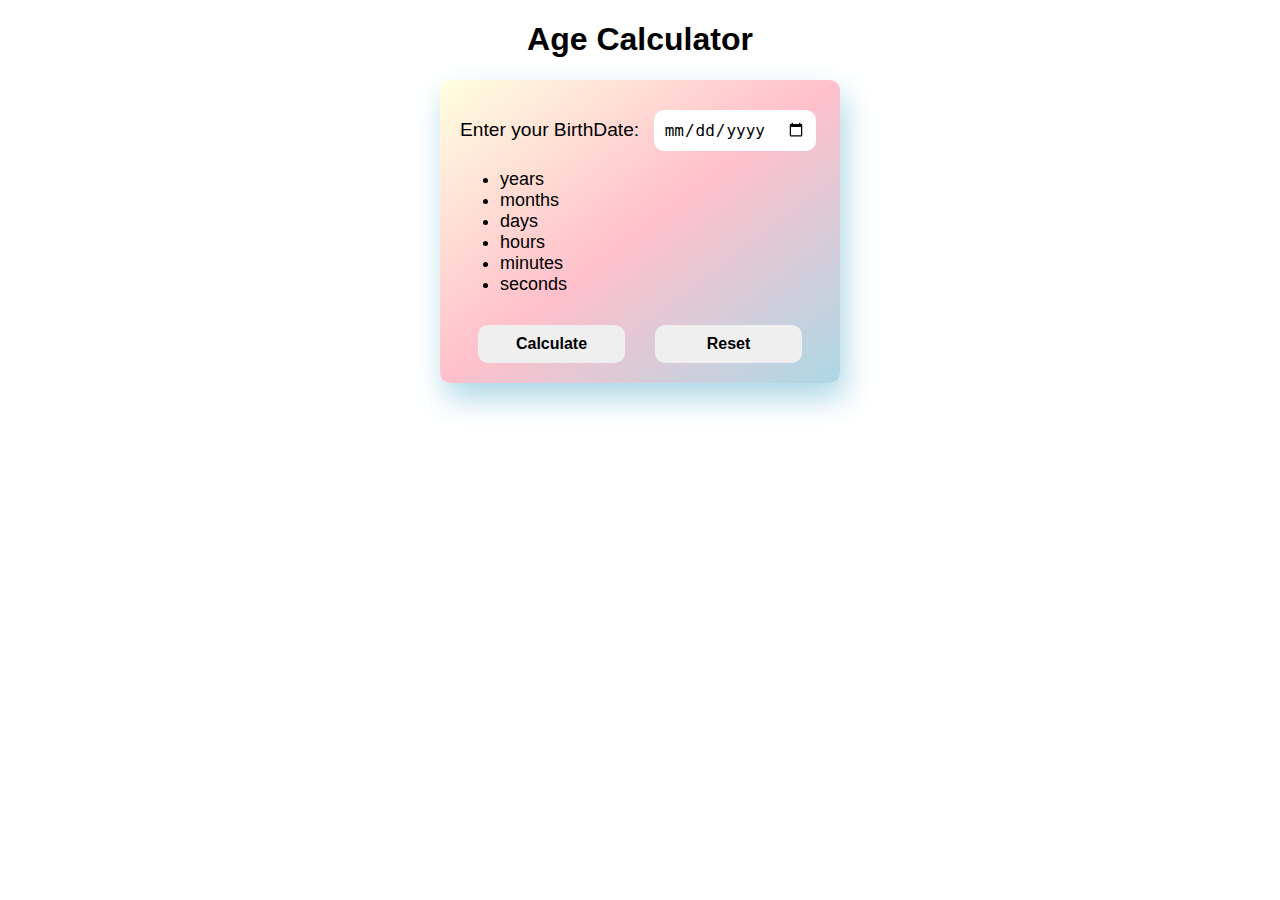
<file: Age_Calculator/index.html>
<!DOCTYPE html>
<html lang="en">
<head>
    <meta charset="UTF-8">
    <meta http-equiv="X-UA-Compatible" content="IE=edge">
    <meta name="viewport" content="width=device-width, initial-scale=1.0">
    <title>Age Calculator</title>
    <link rel="stylesheet" href="style.css">
</head>
<body>
    <h1>Age Calculator</h1>
    <section class="container">
        <div class="input">
            <label for="birthdate">Enter your BirthDate:</label>
            <input type="date" id="birthdate">
        </div>
        <ul>
            <li><span class="years"></span> years</li>
            <li><span class="months"></span> months</li>
            <li><span class="days"></span> days</li>
            <li><span class="hours"></span> hours</li>
            <li><span class="minutes"></span> minutes</li>
            <li><span class="seconds"></span> seconds</li>
        </ul>
        <div class="btns">
            <button onclick="calculate()">Calculate</button>
            <button onclick="reset()">Reset</button>
        </div>
    </section>
    <script src="script.js
    "></script>
</body>
</html>
</file>
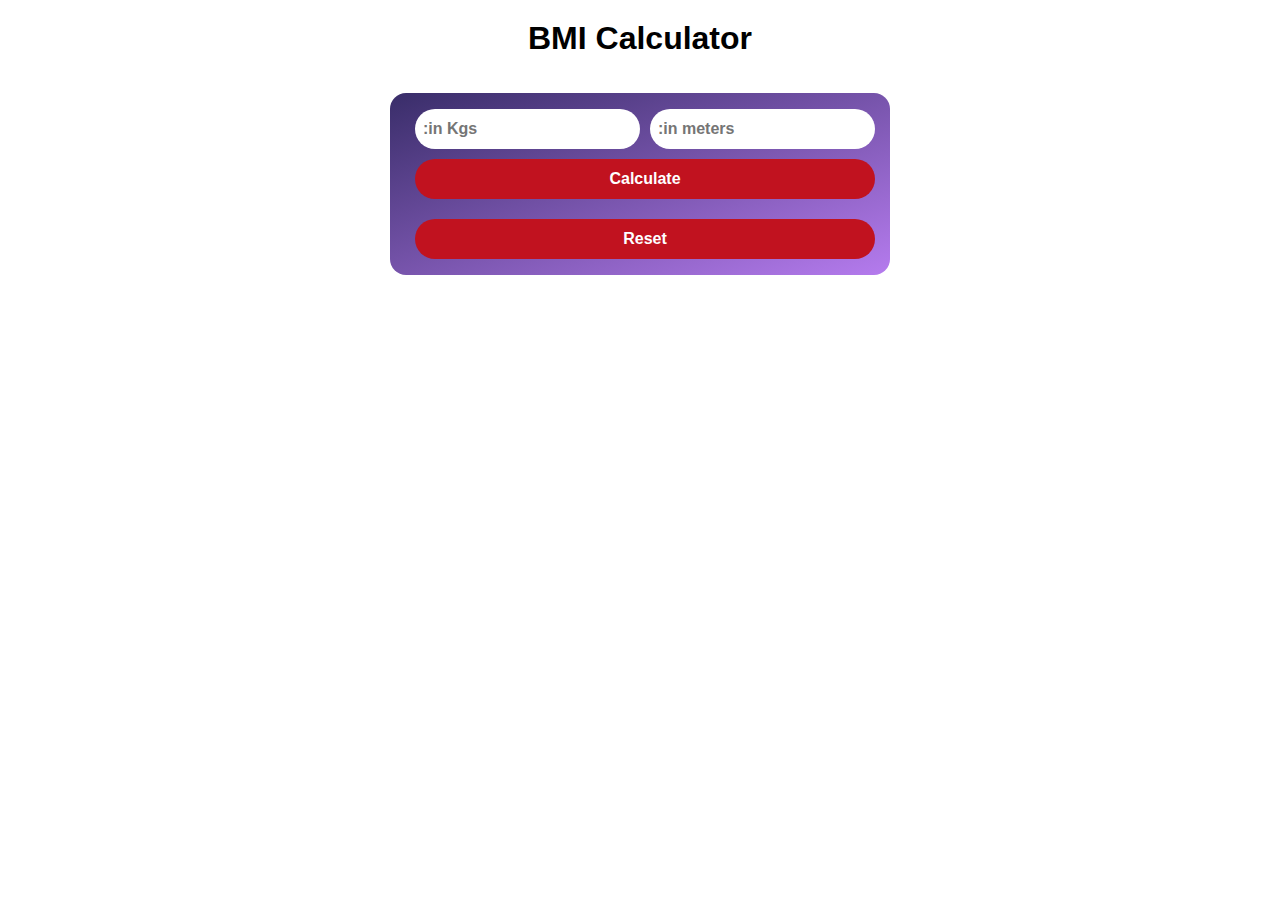
<file: BMI_Calculator/index.html>
<!DOCTYPE html>
<html lang="en">
<head>
    <meta charset="UTF-8">
    <meta name="viewport" content="width=device-width, initial-scale=1.0">
    <title>BMI Calculator</title>
    <link rel="stylesheet" href="style.css">
</head>
<body>
    <h1>BMI Calculator</h1>
    <div class="container">
        <div class="functions">
            <input type="number" class="weight" placeholder=":in Kgs">
            <input type="number" class="height" placeholder=":in meters">
            <button class="calcButton" onclick="calculate()">Calculate</button>
            <div class="bmi"></div>
            <button class="reset">Reset</button>
        </div>
    </div>
    <script src="script.js"></script>
</body>
</html>
</file>
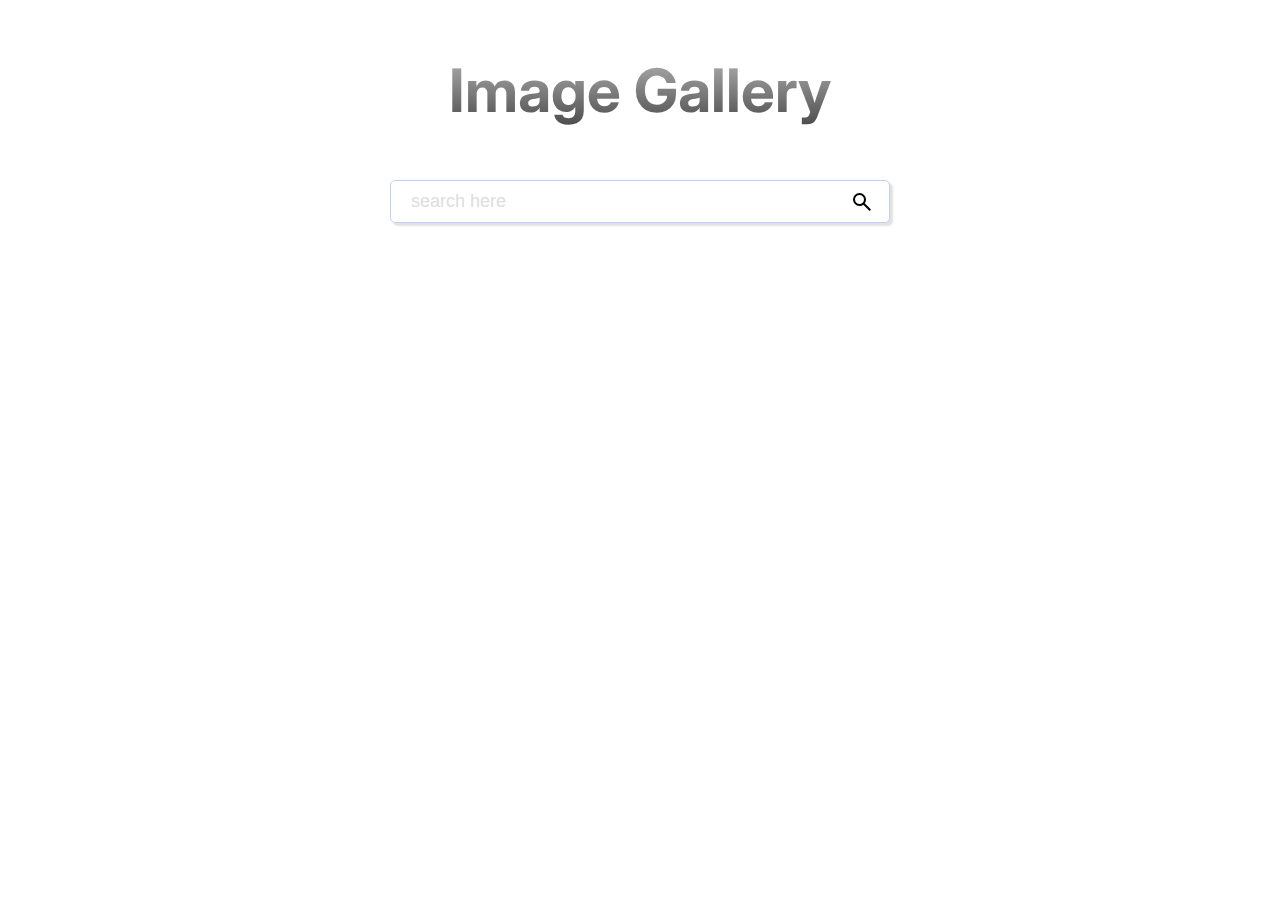
<file: image gallery/index.html>
<!DOCTYPE html>
<html lang="en">
<head>
    <meta charset="UTF-8">
    <meta name="viewport" content="width=device-width, initial-scale=1.0">
    <title>Image Gallery</title>
    <link rel="stylesheet" href="./styles.css">
</head>
<body>
    <div class="header">
        <h1>Image Gallery</h1>
    </div>
    <form class="custom_input">
        <input type="text" placeholder="search here" class="input">
        <button class="svg_icon">
            <img src="./search.svg" alt="search" >
        </button>
    </form>
    <div class="searchResult"></div>
    <button class="show-more">Show More</button>
    <script src="script.js"></script>
</body>
</html>
</file>
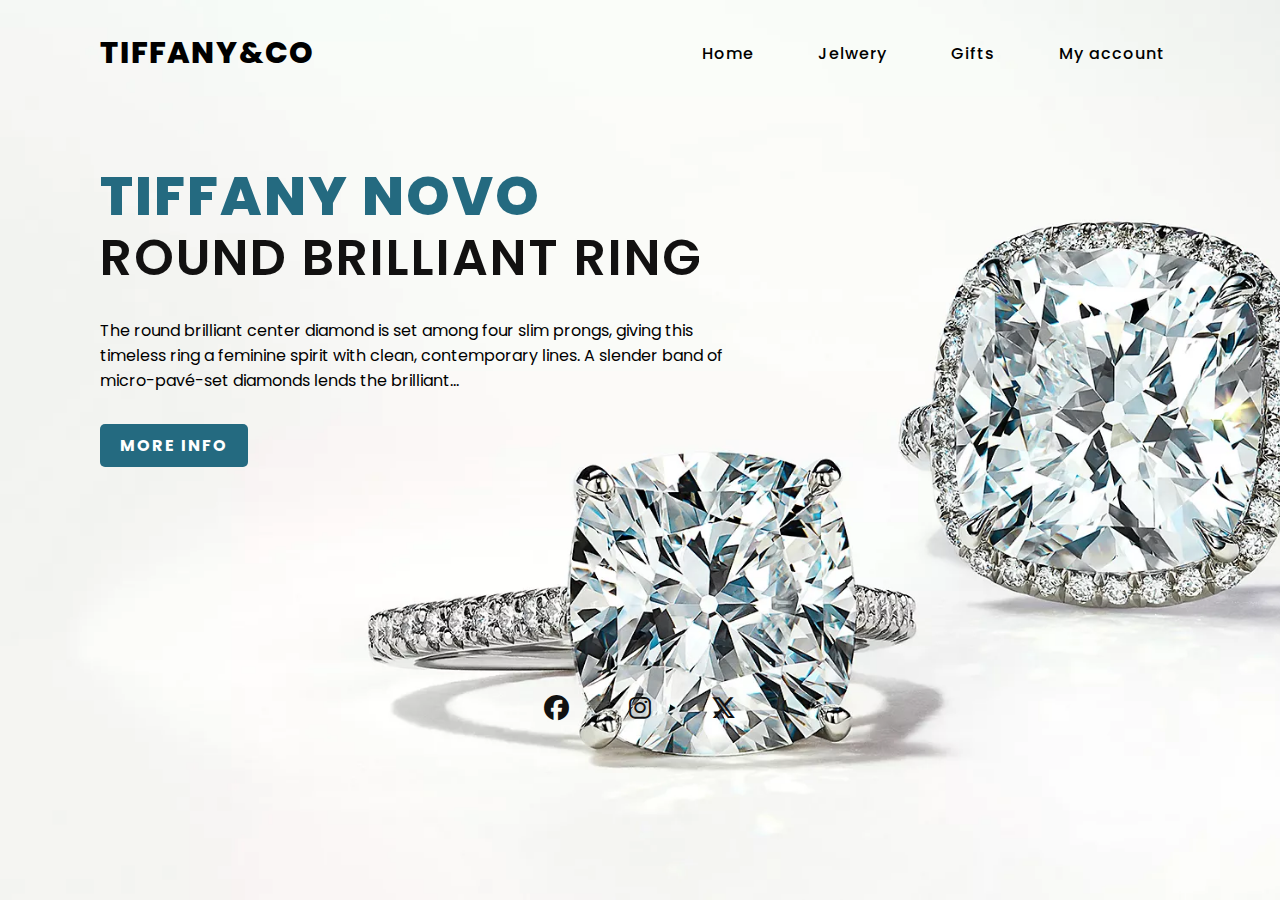
<file: Landing_page/index.html>
<!DOCTYPE html>
<html lang="en">
<head>
    <meta charset="UTF-8">
    <meta name="viewport" content="width=device-width, initial-scale=1.0">
    <title> Responsive Website Lnading Page</title>
    <link rel="stylesheet" href="style.css">
    <link rel="stylesheet" href="https://cdnjs.cloudflare.com/ajax/libs/font-awesome/6.5.2/css/all.min.css">
</head>
<body>

    <section>
        <input type="checkbox" id="check">
        <header>
            <h2> <a href = '#' class="Tiffany">Tiffany&CO</a></h2>
            <div class="navigation">
                <a href="#">Home</a>
                <a href="#">Jelwery</a>
                <a href="#">Gifts</a>
                <a href="#">My account</a>
                </div>
                <label for="check">
                    <i class="fas fa-bars menu-btn"></i>
                    <i class="fas fa-times close-btn"></i>
        </header>
        <div class="content">
            <div class="info">
                <h2> Tiffany Novo <br><span>Round Brilliant ring</span></h2>
                <p>The round brilliant center diamond is set among four slim prongs, giving this timeless ring a feminine spirit with clean, contemporary lines. A slender band of micro-pavé-set diamonds lends the brilliant...

                </p>
                <a href="#" class = "info-btn">More info</a>
            </div>
        </div>
        <div class="media-icons">
            <a href="#"><i class="fa-brands fa-facebook"></i></a>
            <a href="#"><i class="fa-brands fa-instagram"></i></a>
            <a href="#"><i class="fa-brands fa-x-twitter"></i></a>
        </div>   
</section>
</body>
</html>
</file>
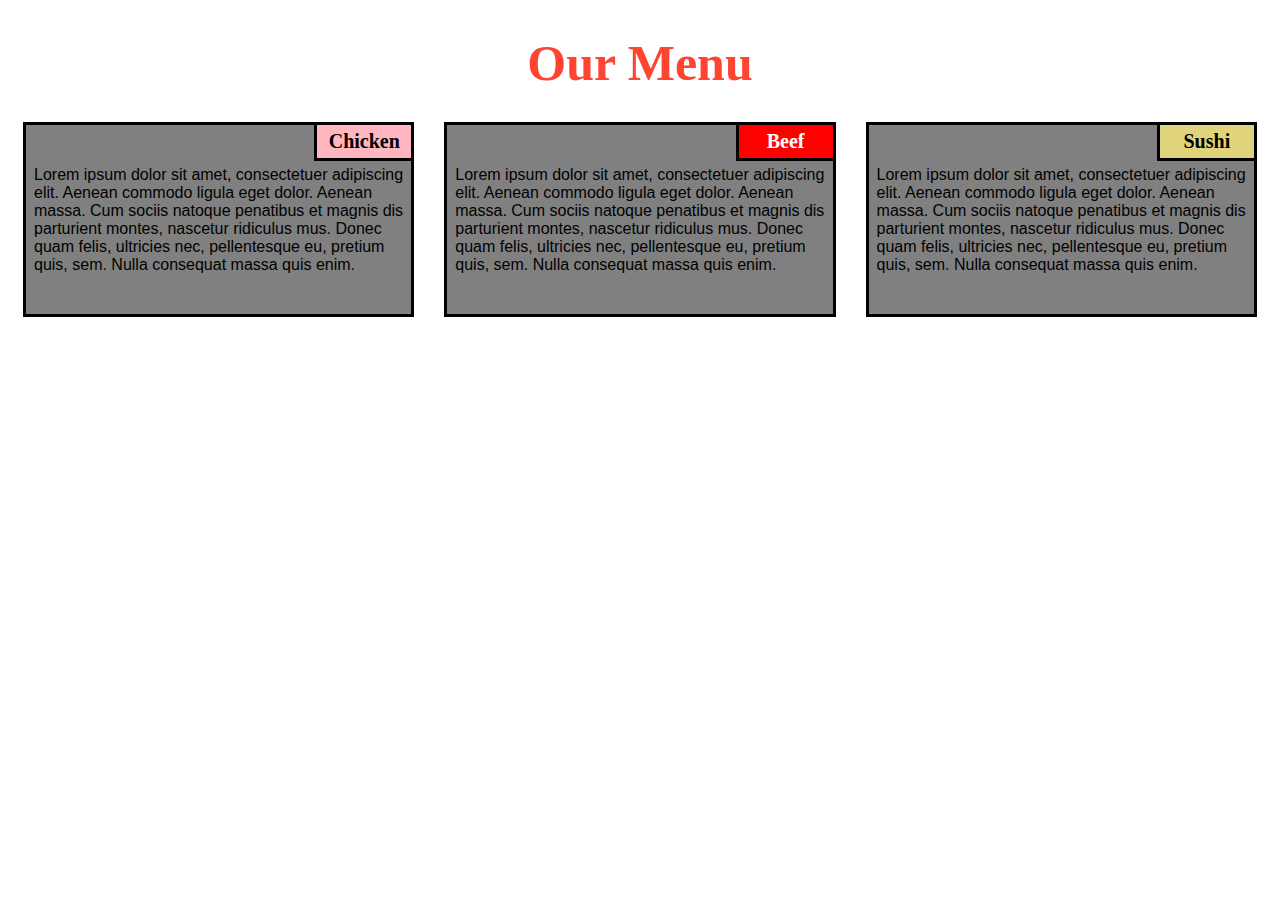
<file: Module2-Solution/index.html>
<!DOCTYPE html>
<html>

<head>
    <meta charset="utf-8">
    <title>module2-solution</title>
</head>
<link rel="stylesheet" type="text/css" href="style.css">

<body>
    <h1>Our Menu</h1>
    <section class="column-lg-4 colmn-md-6 colmn-sm-12">
        <div>
            <p class="sub1">Chicken</p>
            <p class="content">
                Lorem ipsum dolor sit amet, consectetuer adipiscing elit. Aenean commodo ligula eget dolor. Aenean massa. Cum sociis natoque penatibus et magnis dis parturient montes, nascetur ridiculus mus. Donec quam felis, ultricies nec, pellentesque eu, pretium quis, sem. Nulla consequat massa quis enim.
            </p>
        </div>
    </section>
    <section class="column-lg-4 colmn-md-6 colmn-sm-12">
        <div>
            <p class="sub2">Beef</p>
            <p class="content">
                Lorem ipsum dolor sit amet, consectetuer adipiscing elit. Aenean commodo ligula eget dolor. Aenean massa. Cum sociis natoque penatibus et magnis dis parturient montes, nascetur ridiculus mus. Donec quam felis, ultricies nec, pellentesque eu, pretium quis, sem. Nulla consequat massa quis enim.
        </div>
    </section>
    <section class="column-lg-4 colmn-md-12 colmn-sm-12">
        <div>
            <p class="sub3">Sushi</p>
            <p class="content">
                Lorem ipsum dolor sit amet, consectetuer adipiscing elit. Aenean commodo ligula eget dolor. Aenean massa. Cum sociis natoque penatibus et magnis dis parturient montes, nascetur ridiculus mus. Donec quam felis, ultricies nec, pellentesque eu, pretium quis, sem. Nulla consequat massa quis enim.
            </p>
        </div>
</body>

</html>
</file>
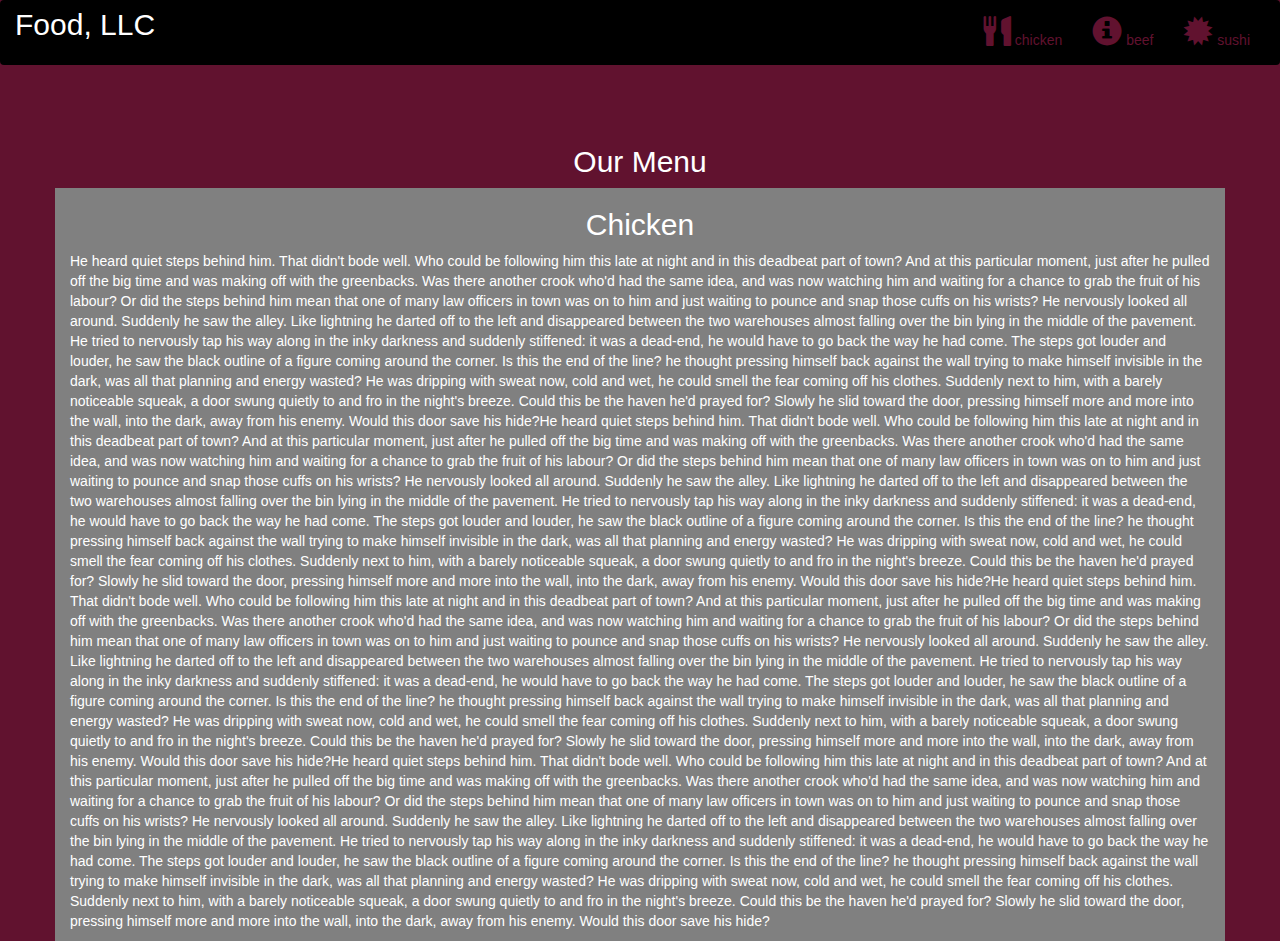
<file: Module3-Solution/index.html>
<!DOCTYPE html>
<html lang="en">
<head>
  <title>Module3-Solution</title>
  <meta charset="utf-8">
  <meta name="viewport" content="width=device-width, initial-scale=1">
  <link rel="stylesheet" href="https://maxcdn.bootstrapcdn.com/bootstrap/3.4.1/css/bootstrap.min.css">
  <link rel="stylesheet" type="text/css" href="style.css">
  <script src="https://ajax.googleapis.com/ajax/libs/jquery/3.5.1/jquery.min.js"></script>
  <script src="https://maxcdn.bootstrapcdn.com/bootstrap/3.4.1/js/bootstrap.min.js"></script>
</head>
<body>

<nav class="navbar navbar-inverse">
  <div class="container-fluid">
    <div class="navbar-header">
      <button type="button" class="navbar-toggle" data-toggle="collapse" data-target="#myNavbar">
        <span class="icon-bar"></span>
        <span class="icon-bar"></span>
        <span class="icon-bar"></span>                        
      </button>
      <a class="navbar-brand" href="#" >Food, LLC</a>
    </div>
    <div class="collapse navbar-collapse" id="myNavbar">
    
      <ul class="nav navbar-nav navbar-right" >
        <li style>
        <a href="#" > 
        <span class="glyphicon glyphicon-cutlery"></span> chicken</a>
        </li>
        <li>
        <a href="#" >
        <span class="glyphicon glyphicon-info-sign"></span> beef</a>
        </li>
        <li>
        <a href="#">
        <span class="glyphicon glyphicon-certificate"></span> sushi</a>
        </li>
      </ul>
    </div>
  </div>
</nav>
<br>
<br>  
<h1><p class="text-center">Our Menu</p></h1>


<div id="main-content" class="container">
  <div id="home-tiles" class="row">
      <div class="col-md-12 col-sm-12 col-xs-12">
            
            <p id="chickstory">
          <h2>Chicken</h2>
              He heard quiet steps behind him. That didn't bode well. Who could be following him this late at night and in this deadbeat part of town? And at this particular moment, just after he pulled off the big time and was making off with the greenbacks. Was there another crook who'd had the same idea, and was now watching him and waiting for a chance to grab the fruit of his labour? Or did the steps behind him mean that one of many law officers in town was on to him and just waiting to pounce and snap those cuffs on his wrists? He nervously looked all around. Suddenly he saw the alley. Like lightning he darted off to the left and disappeared between the two warehouses almost falling over the bin lying in the middle of the pavement. He tried to nervously tap his way along in the inky darkness and suddenly stiffened: it was a dead-end, he would have to go back the way he had come. The steps got louder and louder, he saw the black outline of a figure coming around the corner. Is this the end of the line? he thought pressing himself back against the wall trying to make himself invisible in the dark, was all that planning and energy wasted? He was dripping with sweat now, cold and wet, he could smell the fear coming off his clothes. Suddenly next to him, with a barely noticeable squeak, a door swung quietly to and fro in the night's breeze. Could this be the haven he'd prayed for? Slowly he slid toward the door, pressing himself more and more into the wall, into the dark, away from his enemy. Would this door save his hide?He heard quiet steps behind him. That didn't bode well. Who could be following him this late at night and in this deadbeat part of town? And at this particular moment, just after he pulled off the big time and was making off with the greenbacks. Was there another crook who'd had the same idea, and was now watching him and waiting for a chance to grab the fruit of his labour? Or did the steps behind him mean that one of many law officers in town was on to him and just waiting to pounce and snap those cuffs on his wrists? He nervously looked all around. Suddenly he saw the alley. Like lightning he darted off to the left and disappeared between the two warehouses almost falling over the bin lying in the middle of the pavement. He tried to nervously tap his way along in the inky darkness and suddenly stiffened: it was a dead-end, he would have to go back the way he had come. The steps got louder and louder, he saw the black outline of a figure coming around the corner. Is this the end of the line? he thought pressing himself back against the wall trying to make himself invisible in the dark, was all that planning and energy wasted? He was dripping with sweat now, cold and wet, he could smell the fear coming off his clothes. Suddenly next to him, with a barely noticeable squeak, a door swung quietly to and fro in the night's breeze. Could this be the haven he'd prayed for? Slowly he slid toward the door, pressing himself more and more into the wall, into the dark, away from his enemy. Would this door save his hide?He heard quiet steps behind him. That didn't bode well. Who could be following him this late at night and in this deadbeat part of town? And at this particular moment, just after he pulled off the big time and was making off with the greenbacks. Was there another crook who'd had the same idea, and was now watching him and waiting for a chance to grab the fruit of his labour? Or did the steps behind him mean that one of many law officers in town was on to him and just waiting to pounce and snap those cuffs on his wrists? He nervously looked all around. Suddenly he saw the alley. Like lightning he darted off to the left and disappeared between the two warehouses almost falling over the bin lying in the middle of the pavement. He tried to nervously tap his way along in the inky darkness and suddenly stiffened: it was a dead-end, he would have to go back the way he had come. The steps got louder and louder, he saw the black outline of a figure coming around the corner. Is this the end of the line? he thought pressing himself back against the wall trying to make himself invisible in the dark, was all that planning and energy wasted? He was dripping with sweat now, cold and wet, he could smell the fear coming off his clothes. Suddenly next to him, with a barely noticeable squeak, a door swung quietly to and fro in the night's breeze. Could this be the haven he'd prayed for? Slowly he slid toward the door, pressing himself more and more into the wall, into the dark, away from his enemy. Would this door save his hide?He heard quiet steps behind him. That didn't bode well. Who could be following him this late at night and in this deadbeat part of town? And at this particular moment, just after he pulled off the big time and was making off with the greenbacks. Was there another crook who'd had the same idea, and was now watching him and waiting for a chance to grab the fruit of his labour? Or did the steps behind him mean that one of many law officers in town was on to him and just waiting to pounce and snap those cuffs on his wrists? He nervously looked all around. Suddenly he saw the alley. Like lightning he darted off to the left and disappeared between the two warehouses almost falling over the bin lying in the middle of the pavement. He tried to nervously tap his way along in the inky darkness and suddenly stiffened: it was a dead-end, he would have to go back the way he had come. The steps got louder and louder, he saw the black outline of a figure coming around the corner. Is this the end of the line? he thought pressing himself back against the wall trying to make himself invisible in the dark, was all that planning and energy wasted? He was dripping with sweat now, cold and wet, he could smell the fear coming off his clothes. Suddenly next to him, with a barely noticeable squeak, a door swung quietly to and fro in the night's breeze. Could this be the haven he'd prayed for? Slowly he slid toward the door, pressing himself more and more into the wall, into the dark, away from his enemy. Would this door save his hide?
            </p>
      </div>
    </div>
</div>

</body>
</html>
</file>
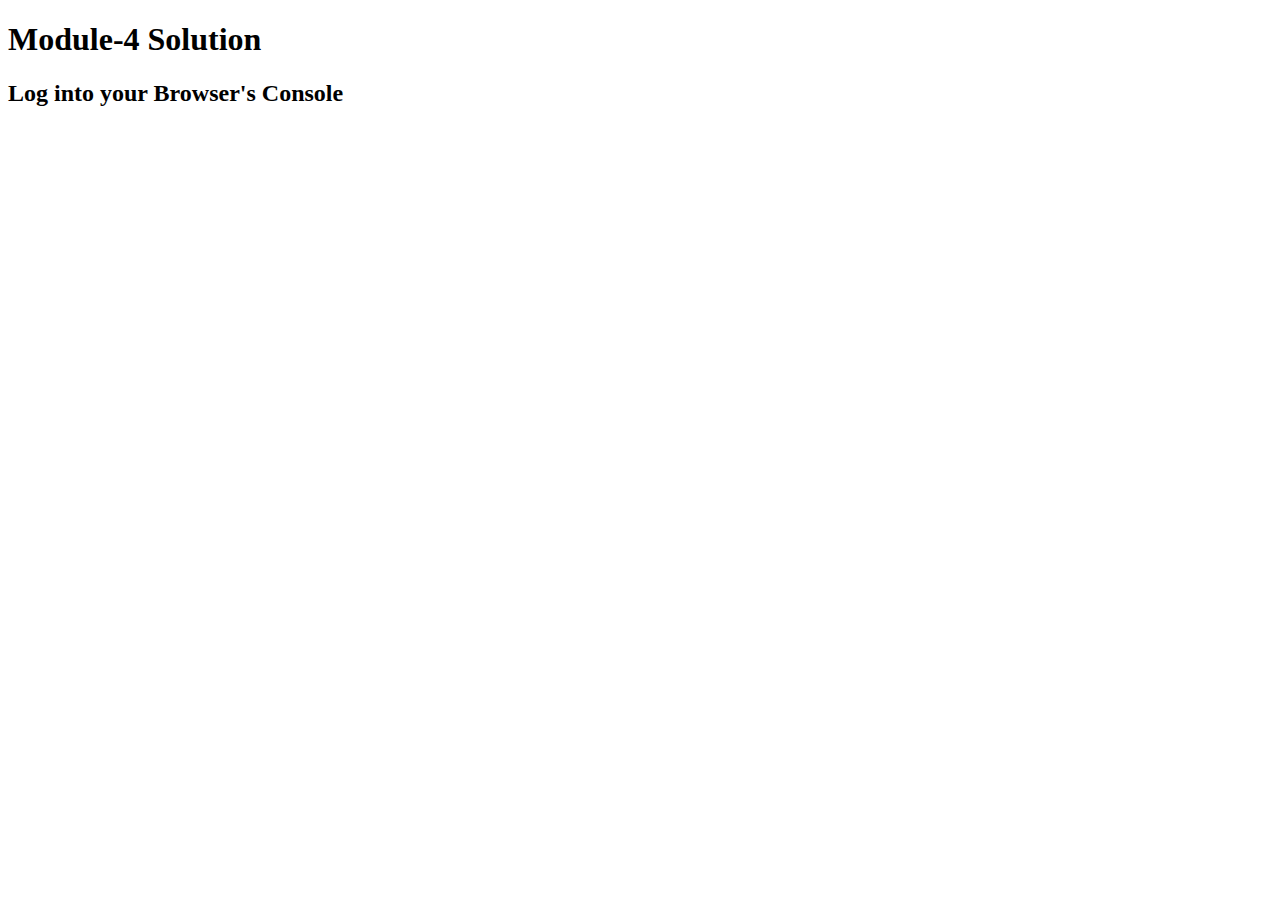
<file: Module4-Solution/index.html>
<!DOCTYPE html>
<html>
<head>
	<title>Module4-Solution</title>
</head>
<body>
	<h1>Module-4 Solution</h1>
  	<h2>Log into your Browser's Console</h2>
	<script src="script.js" ="text/javascript"></script>

</body>
</html>
</file>
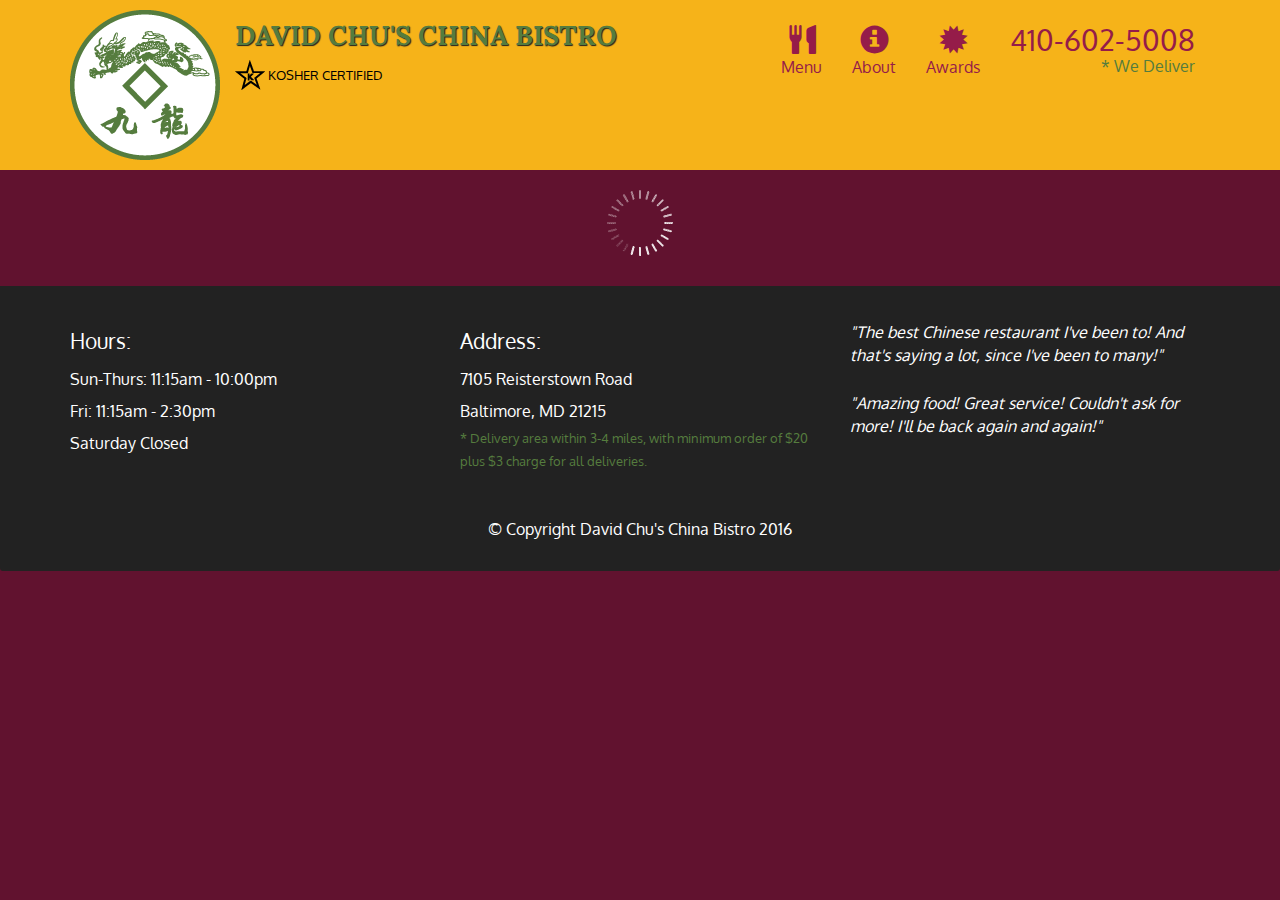
<file: Module5-Solution/index.html>
<!doctype html>
<html lang="en">
  <head>
    <meta charset="utf-8">
    <meta http-equiv="X-UA-Compatible" content="IE=edge">
    <meta name="viewport" content="width=device-width, initial-scale=1">
    <title>David Chu's China Bistro</title>
    <link rel="stylesheet" href="css/bootstrap.min.css">
    <link rel="stylesheet" href="css/styles.css">
    <link href='https://fonts.googleapis.com/css?family=Oxygen:400,300,700' rel='stylesheet' type='text/css'>
    <link href='https://fonts.googleapis.com/css?family=Lora' rel='stylesheet' type='text/css'>
  </head>
<body>
  <header>
    <nav id="header-nav" class="navbar navbar-default">
      <div class="container">
        <div class="navbar-header">
          <a href="index.html" class="pull-left visible-md visible-lg">
            <div id="logo-img" alt="Logo image"></div>
          </a>

          <div class="navbar-brand">
            <a href="index.html"><h1>David Chu's China Bistro</h1></a>
            <p>
              <img src="images/star-k-logo.png" alt="Kosher certification">
              <span>Kosher Certified</span>
            </p>
          </div>

          <button id="navbarToggle" type="button" class="navbar-toggle collapsed" data-toggle="collapse" data-target="#collapsable-nav" aria-expanded="false">
            <span class="sr-only">Toggle navigation</span>
            <span class="icon-bar"></span>
            <span class="icon-bar"></span>
            <span class="icon-bar"></span>
          </button>
        </div>
        
        <div id="collapsable-nav" class="collapse navbar-collapse">
           <ul id="nav-list" class="nav navbar-nav navbar-right">
            <li id="navHomeButton" class="visible-xs active">
              <a href="index.html">
                <span class="glyphicon glyphicon-home"></span> Home</a>
            </li>
            <li id="navMenuButton">
              <a href="#" onclick="$dc.loadMenuCategories();">
                <span class="glyphicon glyphicon-cutlery"></span><br class="hidden-xs"> Menu</a>
            </li>
            <li>
              <a href="#">
                <span class="glyphicon glyphicon-info-sign"></span><br class="hidden-xs"> About</a>
            </li>
            <li>
              <a href="#">
                <span class="glyphicon glyphicon-certificate"></span><br class="hidden-xs"> Awards</a>
            </li>
            <li id="phone" class="hidden-xs">
              <a href="tel:410-602-5008">
                <span>410-602-5008</span></a><div>* We Deliver</div>
            </li>
          </ul><!-- #nav-list -->
        </div><!-- .collapse .navbar-collapse -->
      </div><!-- .container -->
    </nav><!-- #header-nav -->
  </header>

  <div id="call-btn" class="visible-xs">
    <a class="btn" href="tel:410-602-5008">
    <span class="glyphicon glyphicon-earphone"></span>
    410-602-5008
    </a>
  </div>
  <div id="xs-deliver" class="text-center visible-xs">* We Deliver</div>

  <div id="main-content" class="container"></div>

  <footer class="panel-footer">
    <div class="container">
      <div class="row">
        <section id="hours" class="col-sm-4">
          <span>Hours:</span><br>
          Sun-Thurs: 11:15am - 10:00pm<br>
          Fri: 11:15am - 2:30pm<br>
          Saturday Closed
          <hr class="visible-xs">
        </section>
        <section id="address" class="col-sm-4">
          <span>Address:</span><br>
          7105 Reisterstown Road<br>
          Baltimore, MD 21215
          <p>* Delivery area within 3-4 miles, with minimum order of $20 plus $3 charge for all deliveries.</p>
          <hr class="visible-xs">
        </section>
        <section id="testimonials" class="col-sm-4">
          <p>"The best Chinese restaurant I've been to! And that's saying a lot, since I've been to many!"</p>
          <p>"Amazing food! Great service! Couldn't ask for more! I'll be back again and again!"</p>
        </section>
      </div>
      <div class="text-center">&copy; Copyright David Chu's China Bistro 2016</div>
    </div>
  </footer>

  <!-- jQuery (Bootstrap JS plugins depend on it) -->
  <script src="js/jquery-2.1.4.min.js"></script>
  <script src="js/bootstrap.min.js"></script>
  <script src="js/ajax-utils.js"></script>
  <script src="js/script.js"></script>
</body>
</html>
</file>
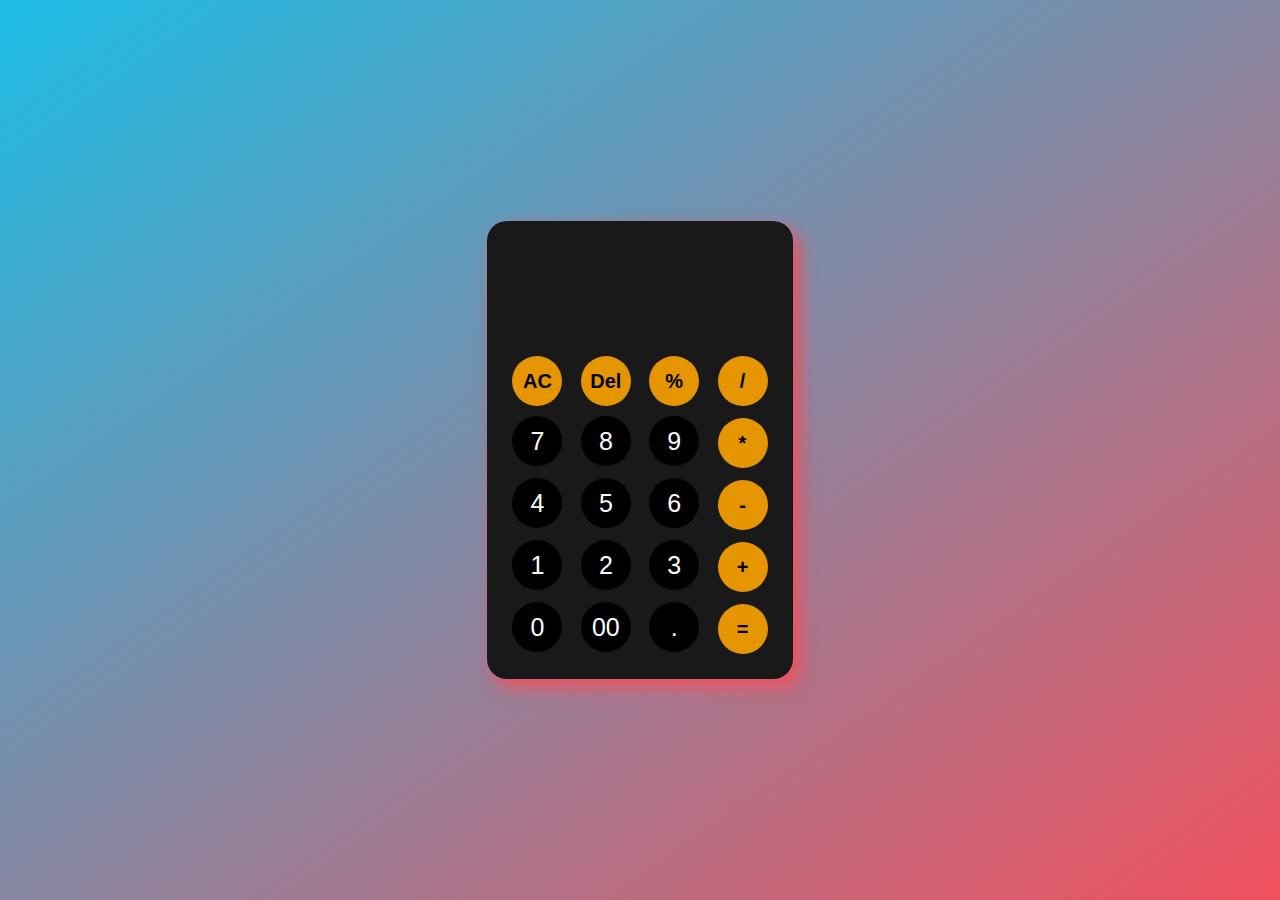
<file: Simple_Calculator/index.html>
<!DOCTYPE html>
<html lang="en">
<head>
    <meta charset="UTF-8">
    <meta http-equiv="X-UA-Compatible" content="IE=edge">
    <meta name="viewport" content="width=device-width, initial-scale=1.0">
    <title>Calculator</title>
    <link rel="stylesheet" href="style.css">
</head>
<body>
    <div class="container">
        <div class="calculator">
            <div class="outputScreen">
                <div class="previousOperand previous"></div>
                <div class="currentOperand current"></div>
            </div>
            <div class="inputButtons">
                <div class="inputButton-row"  id="funcKeys">
                    <button class="allClear-button allClear">AC</button>
                    <button class="delete-button delete">Del</button>
                    <button class="percentage-button percent">%</button>
                    <button class="operation" id="divideButton">/</button>
                </div>

                <div class="inputButton-row">
                    <button class="numinputButton">7</button>
                    <button class="numinputButton">8</button>
                    <button class="numinputButton">9</button>
                    <button id="multiplyButton" class="operation">*</button>
                </div>

                <div class="inputButton-row">
                    <button class="numinputButton">4</button>
                    <button class="numinputButton">5</button>
                    <button class="numinputButton">6</button>
                    <button id="subtractButton" class="operation">-</button>
                </div>

                <div class="inputButton-row">
                    <button class="numinputButton">1</button>
                    <button class="numinputButton">2</button>
                    <button class="numinputButton">3</button>
                    <button id="plusButton" class="operation">+</button>
                </div>

                <div class="inputButton-row">
                    <button class="numinputButton">0</button>
                    <button class="numinputButton">00</button>
                    <button class="numinputButton">.</button>
                    <button id="equalsButton" class="equals">=</button>
                </div>
            </div>
        </div>
    </div>
    <script src="script.js"></script>
</body>
</html>
</file>
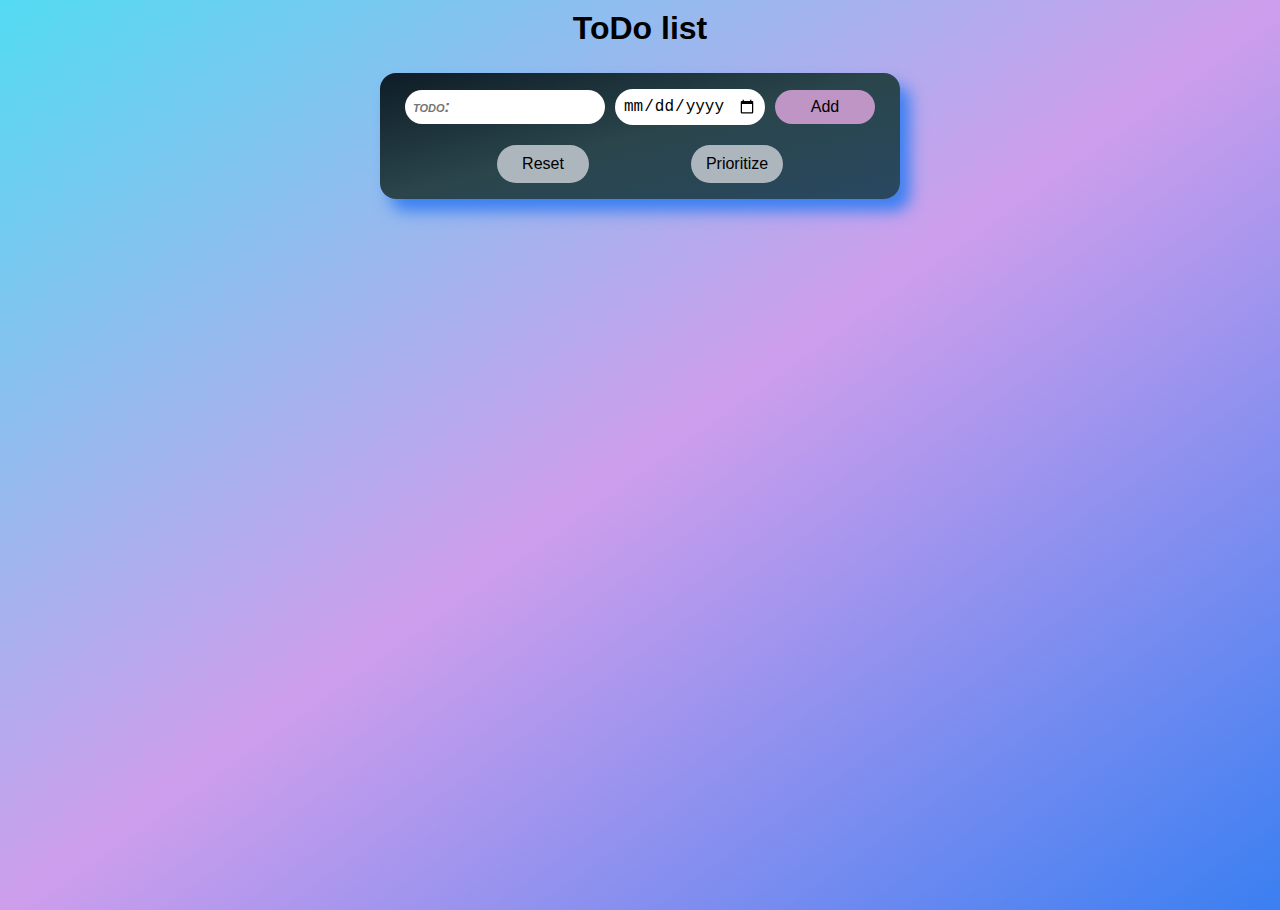
<file: ToDoList/index.html>
<!DOCTYPE html>
<html lang="en">
<head>
    <meta charset="UTF-8">
    <meta name="viewport" content="width=device-width, initial-scale=1.0">
    <title>ToDo List</title>
    <link rel="stylesheet" href="style.css">
</head>
<body>
    <h1>ToDo list</h1>
    <div class="container">
        <div class="todoList">
            <input type="text" class="todo" placeholder="todo:" required>
            <input type="date" class="deadline">
            <button class="addtodo" onclick="mytodo()">Add</button>
            <div class="listoftodos"></div>
            <div class="buttons">
                <!--to sort the todo activities-->
                <button class="reset" onclick="refresh()">Reset</button>
                <button class="order" onclick="priority()">Prioritize</button>
            </div>
        </div>
    </div>
    <script src="script.js"></script>
</body>
</html>
</file>
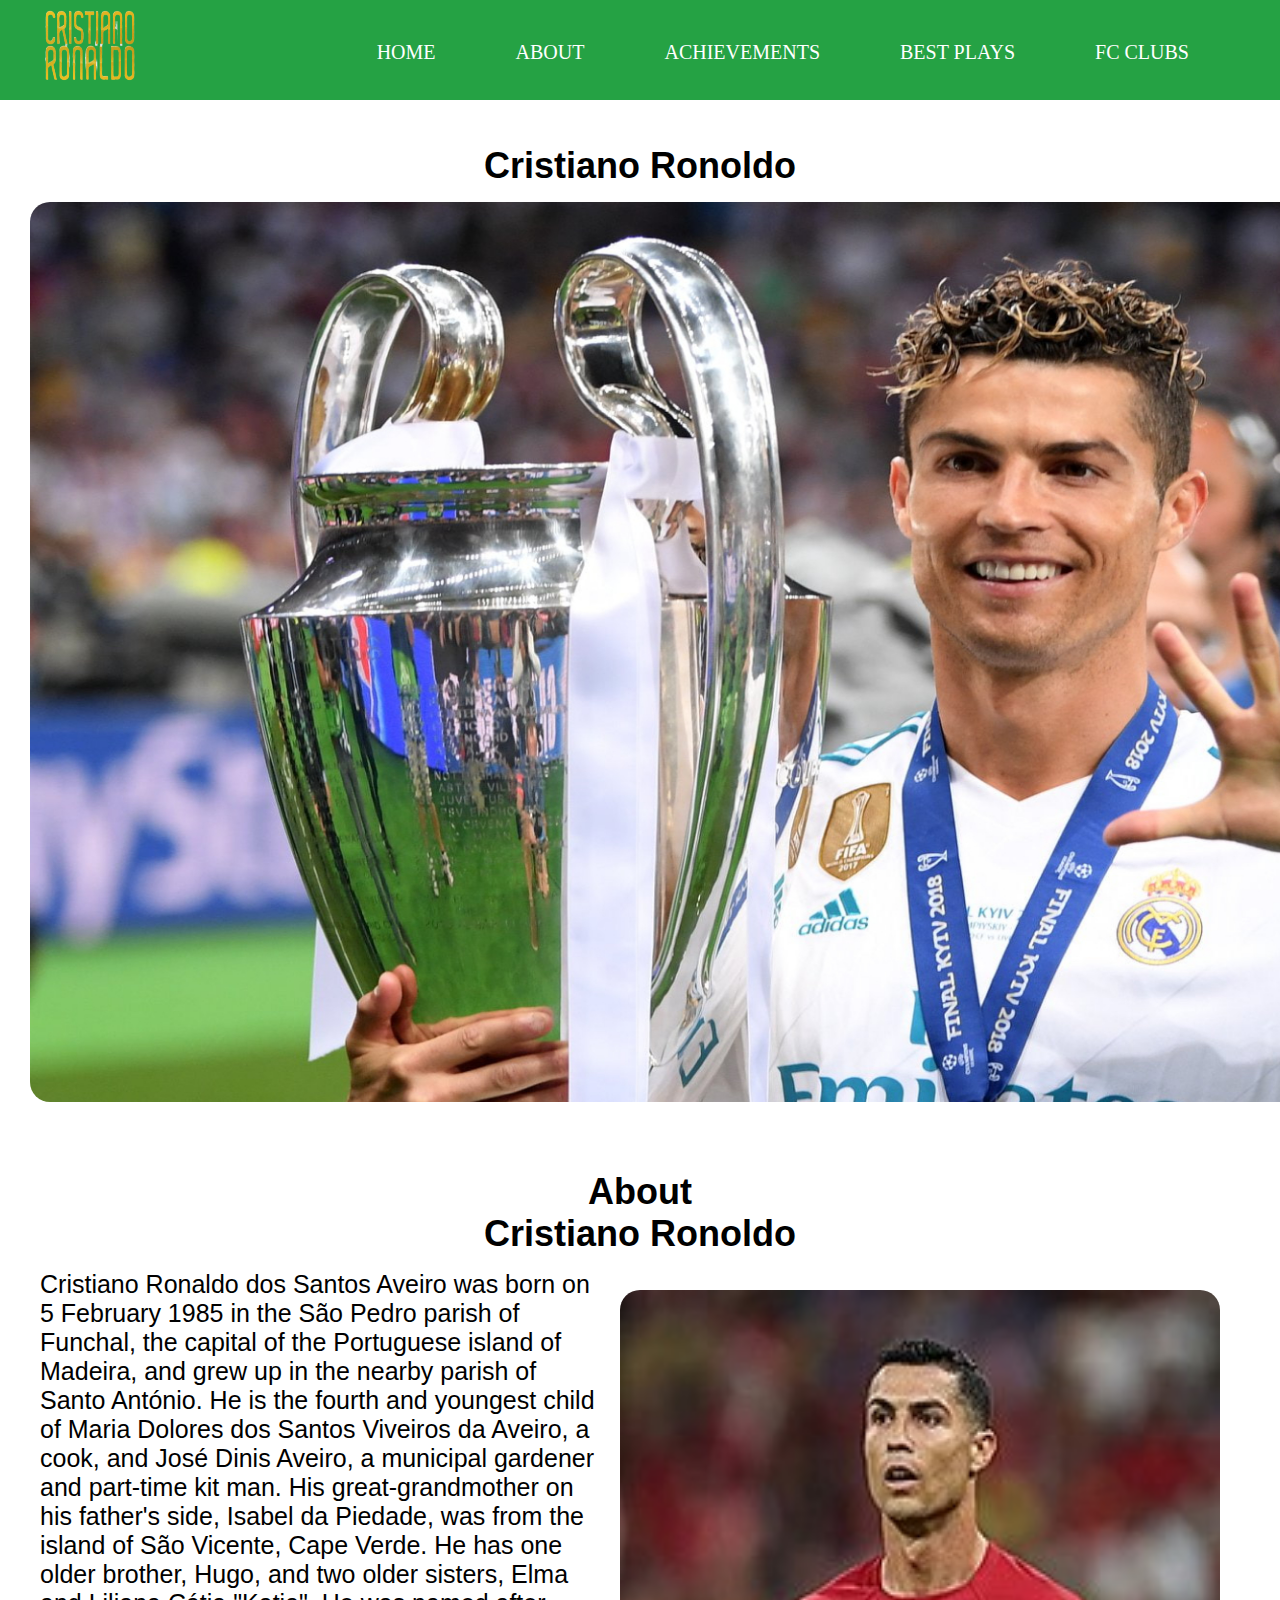
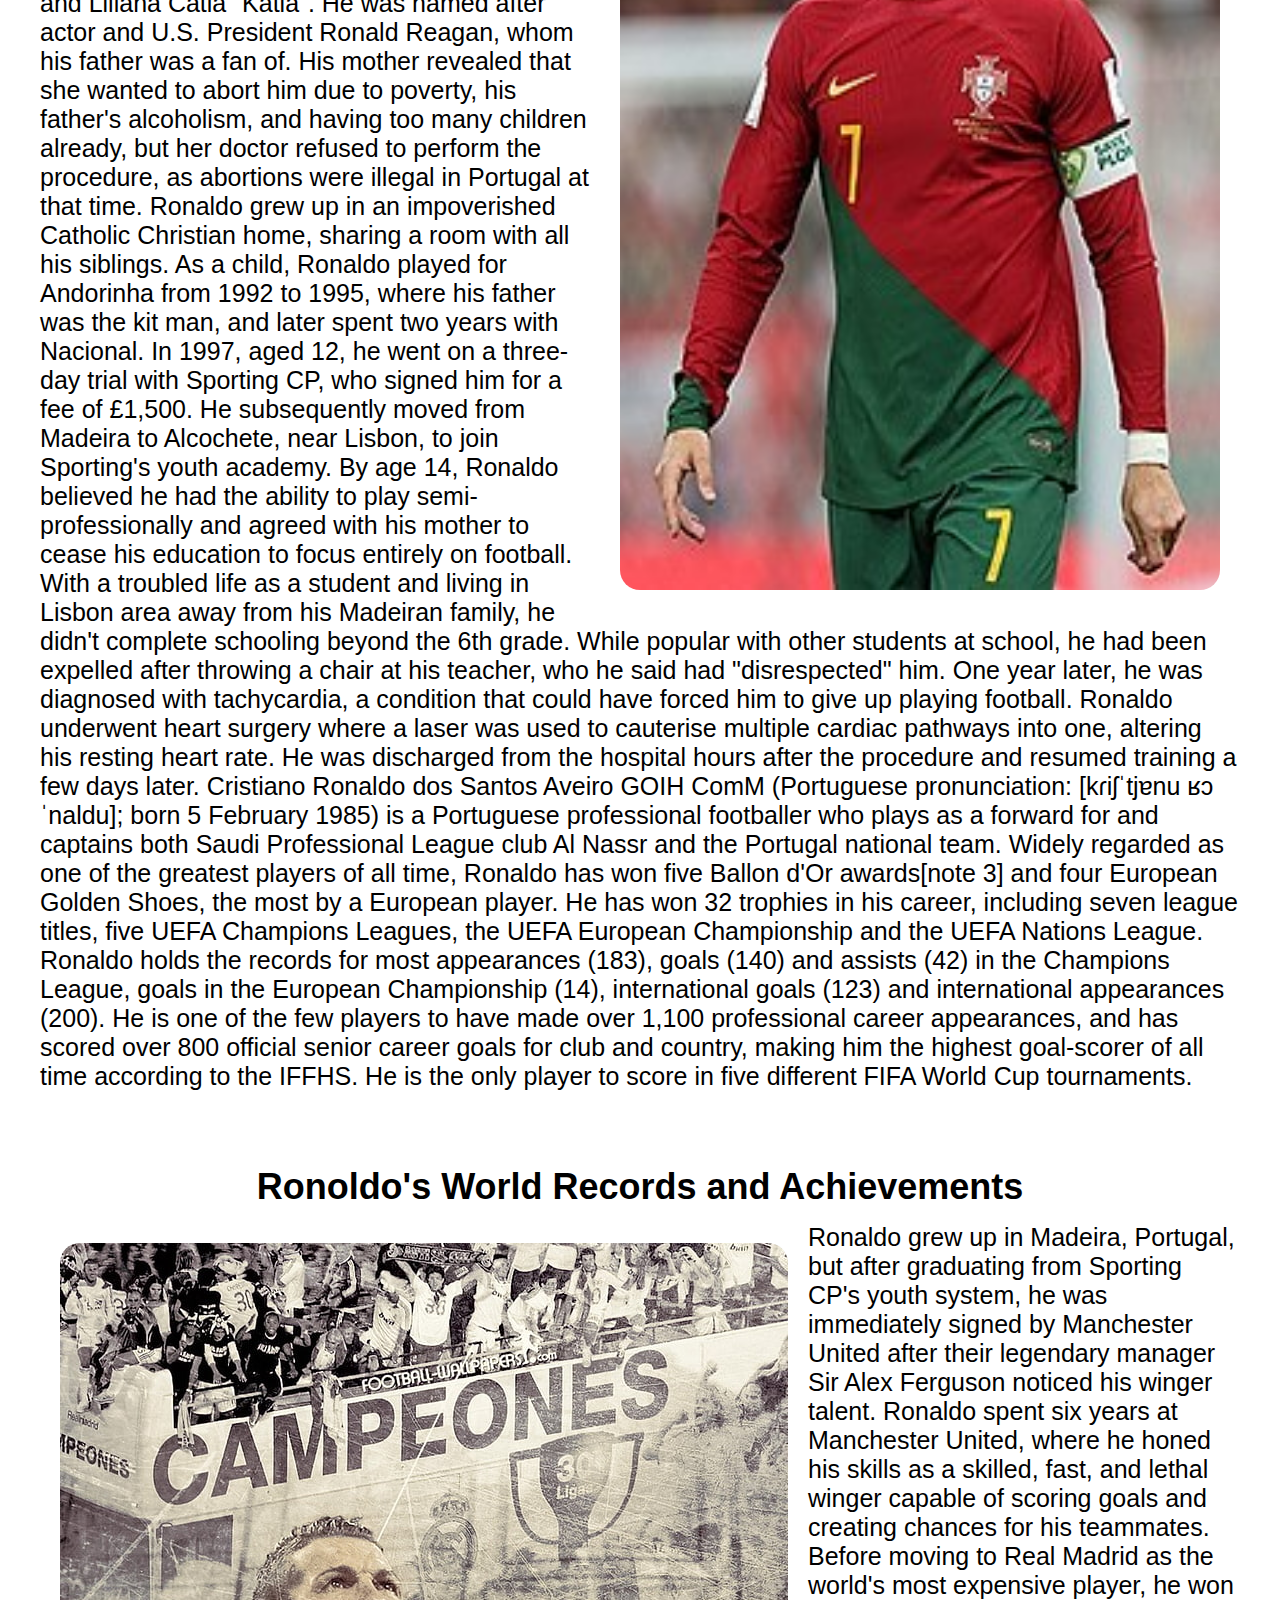
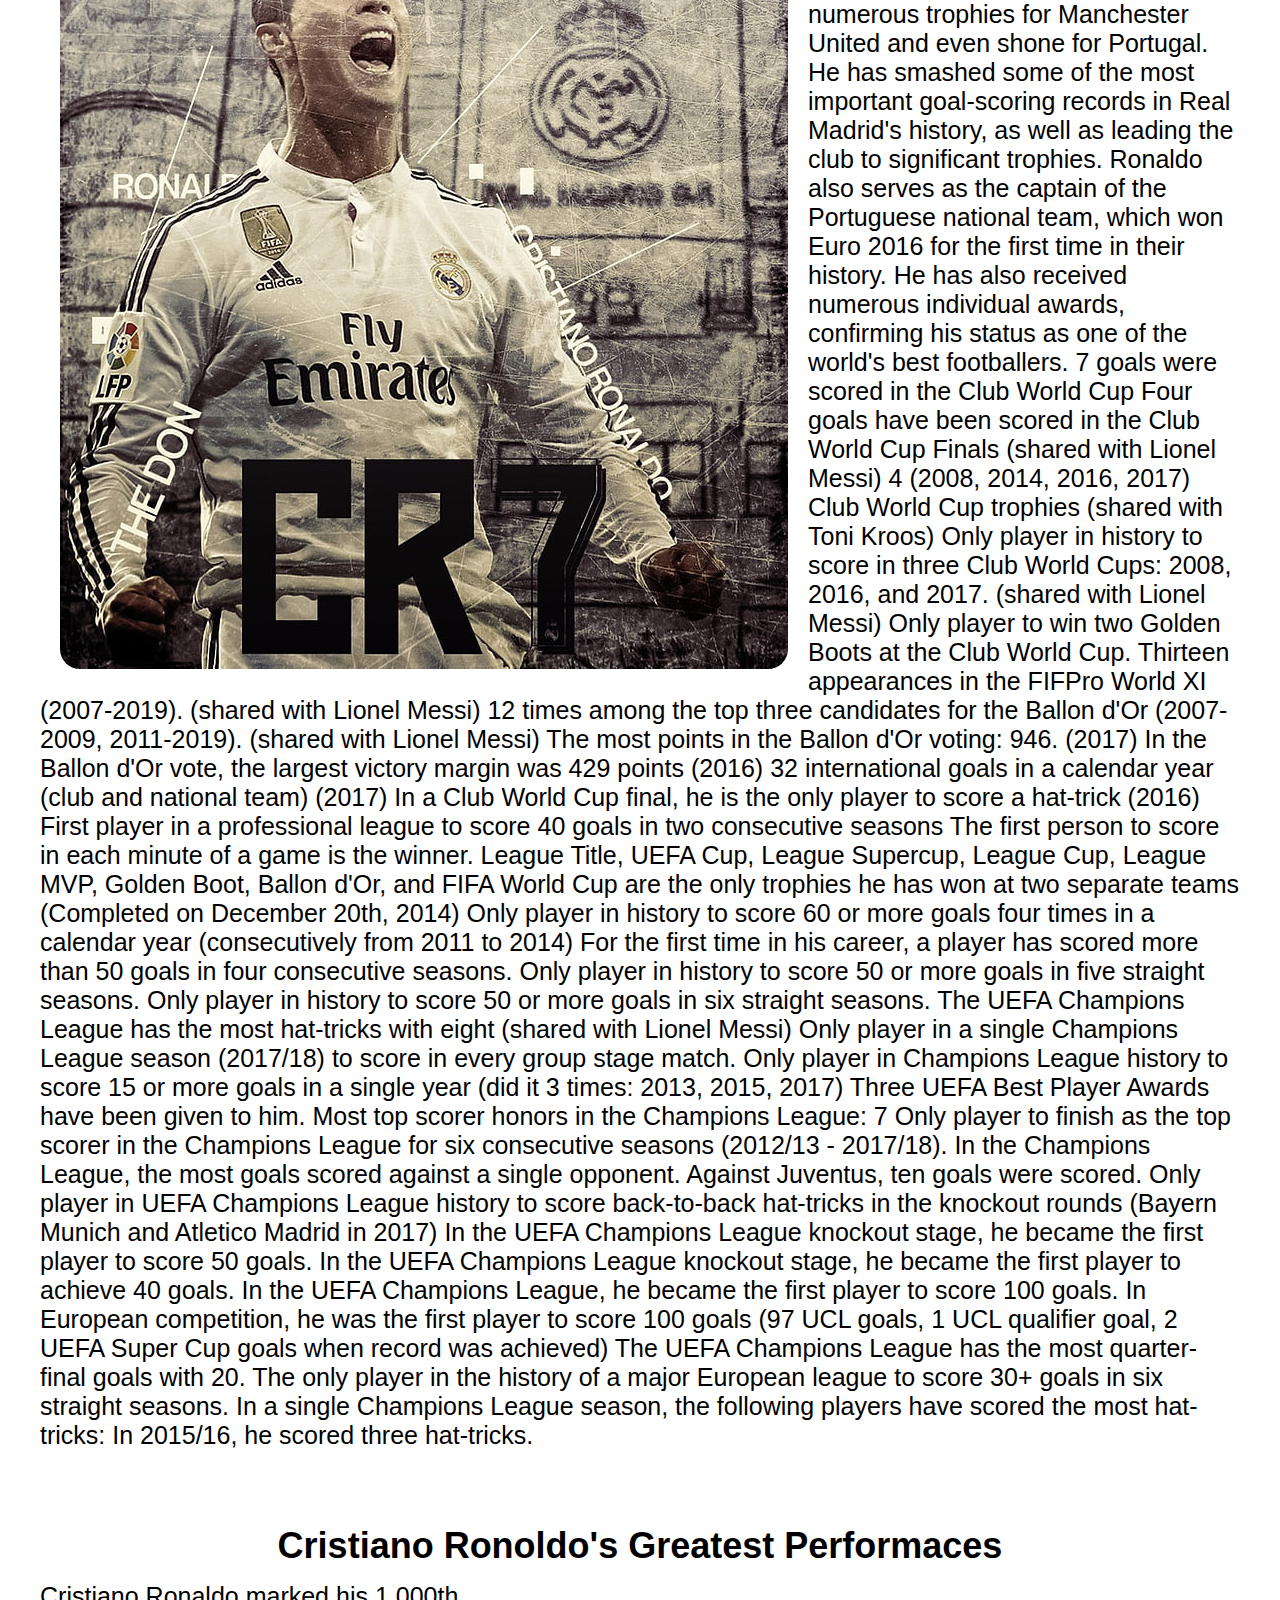
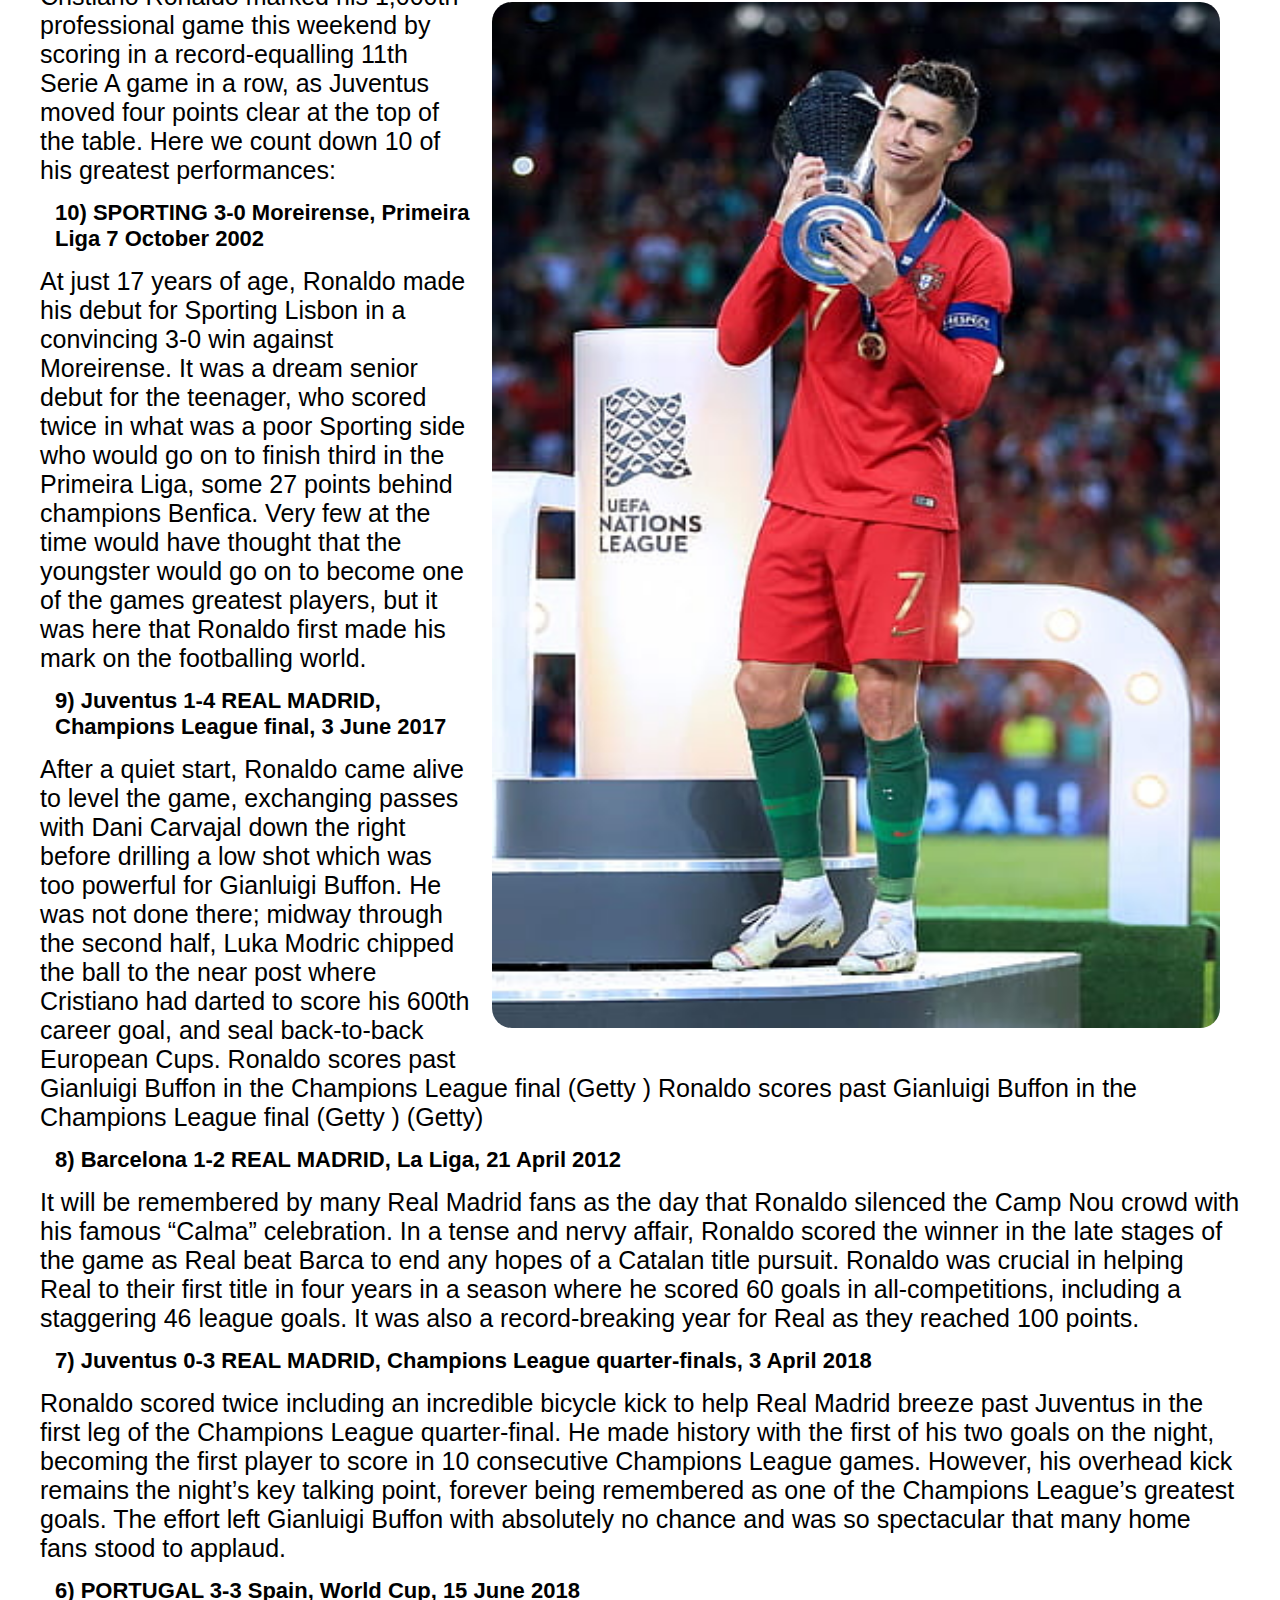
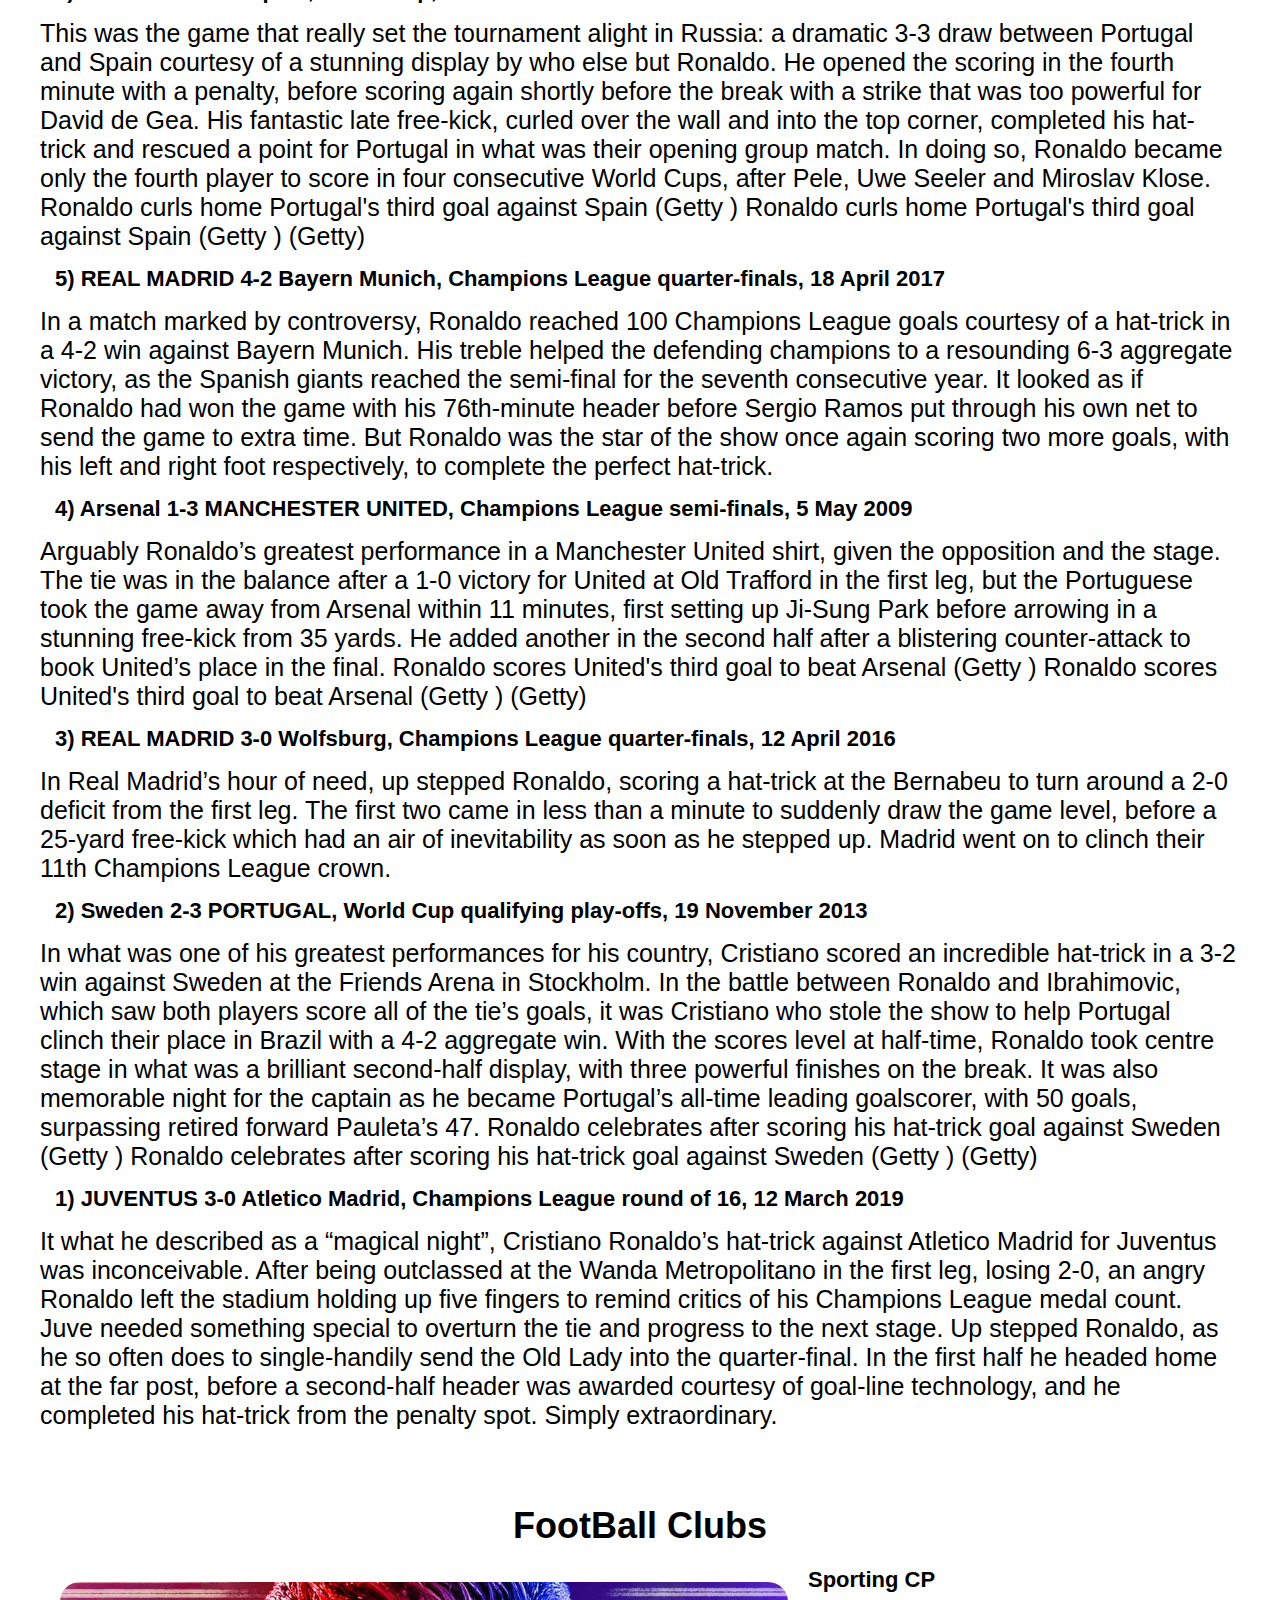
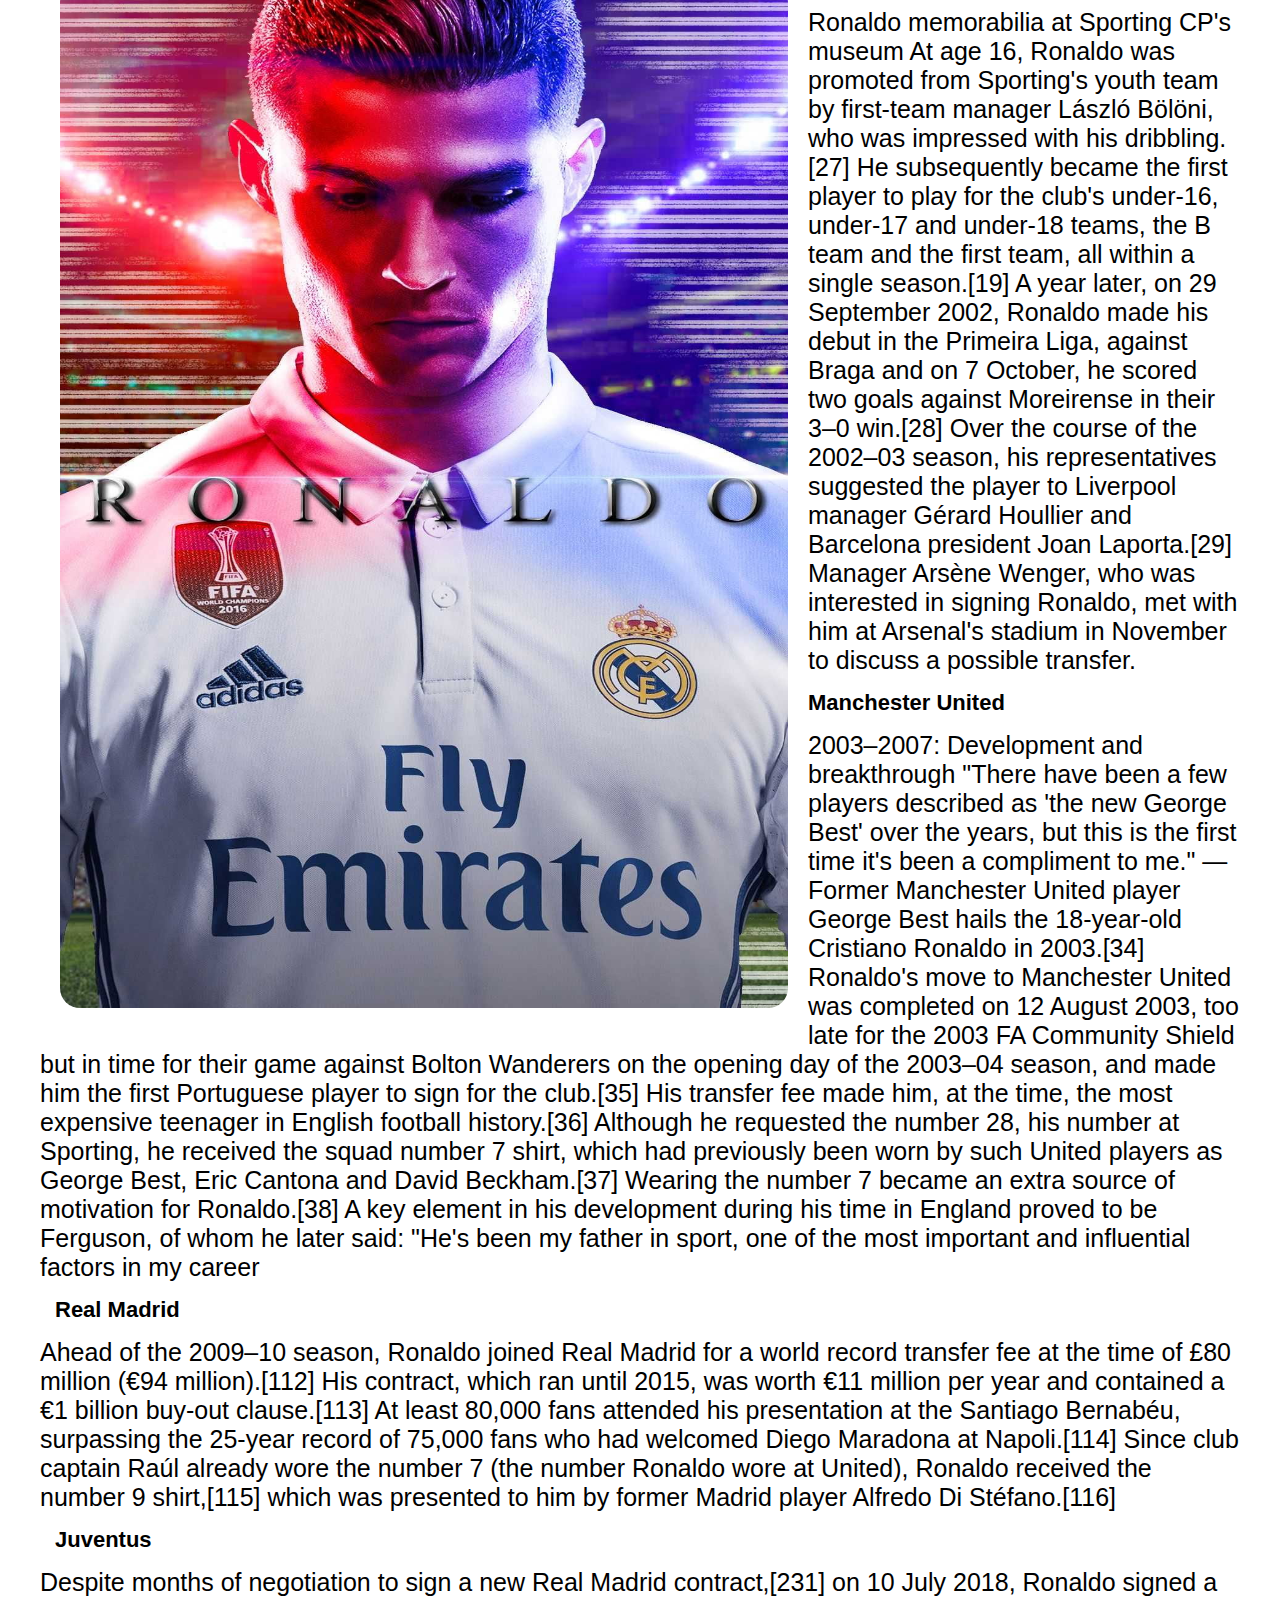
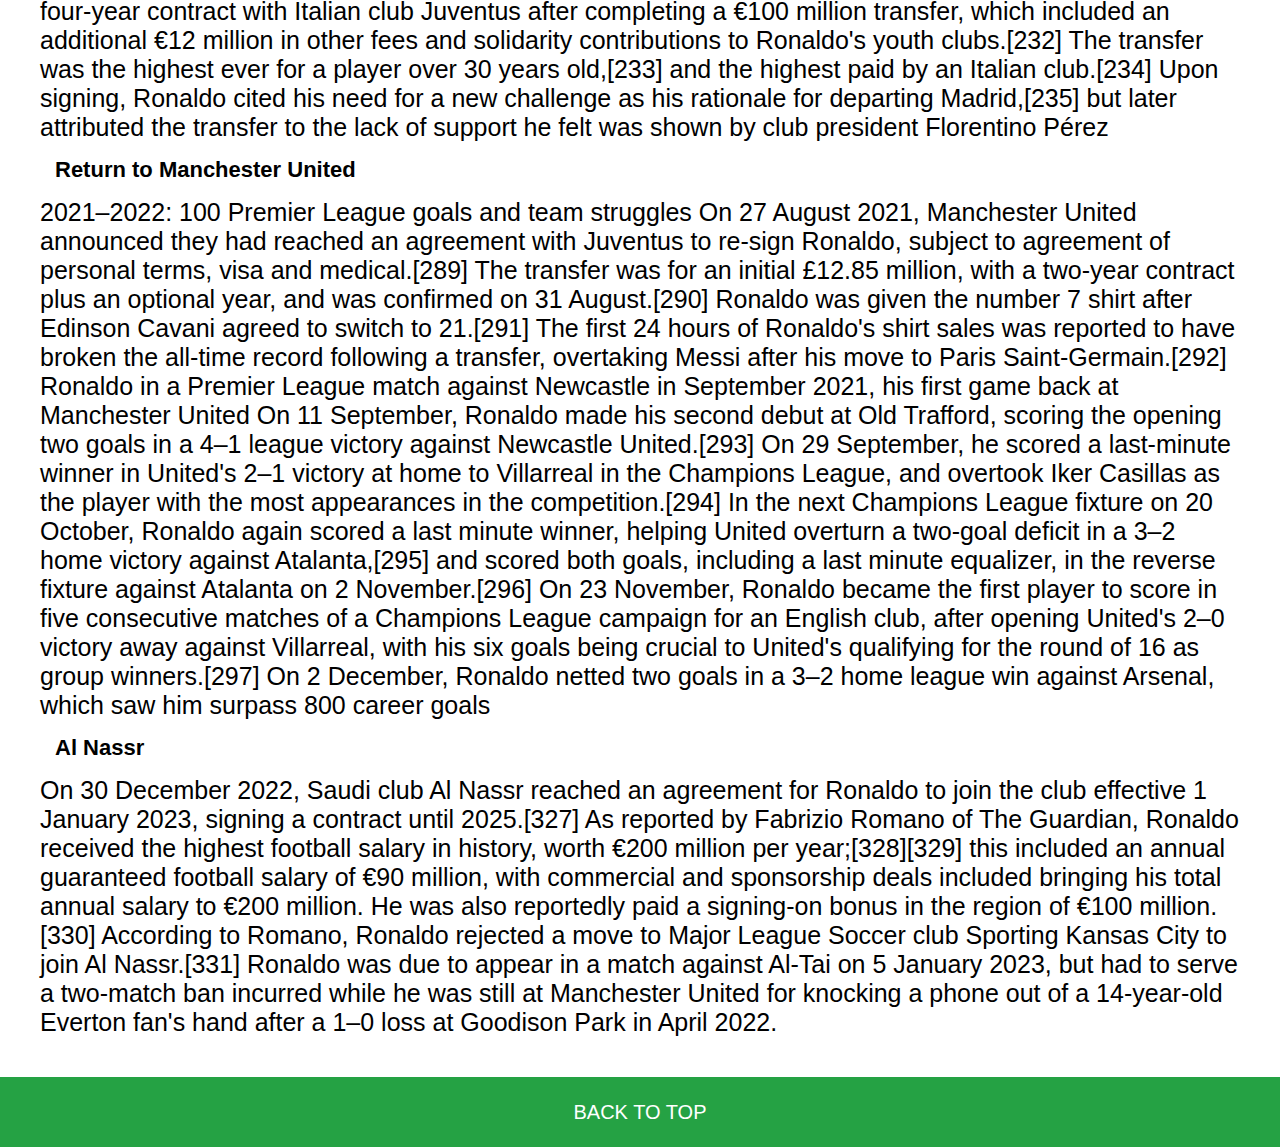
<file: Tribute_Page/index.html>
<!DOCTYPE html>
<html lang="en">
<head>
    <meta charset="UTF-8">
    <meta name="viewport" content="width=device-width, initial-scale=1.0">
    <title>Tribute Page</title>
    <link rel="stylesheet" href="style.css">
</head>
<body>
    <header>
        <nav class="navigation">
            <label><img src="imgs/CR72.png" alt="CRISTIANO RONOLDO" class="logo"></label>
            <ul class="menu">
                <li class="list"><a href="#home" >Home</a></li>
                <li class="list"><a href="#about" >About</a></li>
                <li class="list"><a href="#achievements" >Achievements</a></li>
                <li class="list"><a href="#bestplays" >Best Plays</a></li>
                <li class="list"><a href="#fcclubs" >FC Clubs</a></li>
            </ul>
        </nav>
    </header>
    <main class="content">
        <div id="home">
            <h2>Cristiano Ronoldo</h2>
            <img src="imgs/CristianoRonoldo.jpg" alt="CRISTIANO RONOLDO" class="trophy" >
        </div>

        <div id="about">
            <h2>About<br>Cristiano Ronoldo</h2>
            <div class="container1">
                <p>
                    <img src="imgs/CristianoRonoldo1.jpg" alt="CRISTIANO RONOLDO">
                    Cristiano Ronaldo dos Santos Aveiro was born on 5 February 1985 in the São Pedro parish of Funchal, the capital of the Portuguese island of Madeira, and grew up in the nearby parish of Santo António. He is the fourth and youngest child of Maria Dolores dos Santos Viveiros da Aveiro, a cook, and José Dinis Aveiro, a municipal gardener and part-time kit man. His great-grandmother on his father's side, Isabel da Piedade, was from the island of São Vicente, Cape Verde. He has one older brother, Hugo, and two older sisters, Elma and Liliana Cátia "Katia". He was named after actor and U.S. President Ronald Reagan, whom his father was a fan of. His mother revealed that she wanted to abort him due to poverty, his father's alcoholism, and having too many children already, but her doctor refused to perform the procedure, as abortions were illegal in Portugal at that time. Ronaldo grew up in an impoverished Catholic Christian home, sharing a room with all his siblings.

                    As a child, Ronaldo played for Andorinha from 1992 to 1995, where his father was the kit man, and later spent two years with Nacional. In 1997, aged 12, he went on a three-day trial with Sporting CP, who signed him for a fee of £1,500. He subsequently moved from Madeira to Alcochete, near Lisbon, to join Sporting's youth academy. By age 14, Ronaldo believed he had the ability to play semi-professionally and agreed with his mother to cease his education to focus entirely on football. With a troubled life as a student and living in Lisbon area away from his Madeiran family, he didn't complete schooling beyond the 6th grade. While popular with other students at school, he had been expelled after throwing a chair at his teacher, who he said had "disrespected" him. One year later, he was diagnosed with tachycardia, a condition that could have forced him to give up playing football. Ronaldo underwent heart surgery where a laser was used to cauterise multiple cardiac pathways into one, altering his resting heart rate. He was discharged from the hospital hours after the procedure and resumed training a few days later.
                
                    Cristiano Ronaldo dos Santos Aveiro GOIH ComM (Portuguese pronunciation: [kɾiʃˈtjɐnu ʁɔˈnaldu]; born 5 February 1985) is a Portuguese professional footballer who plays as a forward for and captains both Saudi Professional League club Al Nassr and the Portugal national team. Widely regarded as one of the greatest players of all time, Ronaldo has won five Ballon d'Or awards[note 3] and four European Golden Shoes, the most by a European player. He has won 32 trophies in his career, including seven league titles, five UEFA Champions Leagues, the UEFA European Championship and the UEFA Nations League. Ronaldo holds the records for most appearances (183), goals (140) and assists (42) in the Champions League, goals in the European Championship (14), international goals (123) and international appearances (200). He is one of the few players to have made over 1,100 professional career appearances, and has scored over 800 official senior career goals for club and country, making him the highest goal-scorer of all time according to the IFFHS. He is the only player to score in five different FIFA World Cup tournaments.
                </p>

            </div>
        </div>

        <div id="achievements">
            <h2>Ronoldo's World Records and Achievements</h2>
            <div class="container2">
                <p>
                    <img src="imgs/CristianoRonoldo2.jpg" alt="CRISTIANO RONOLDO">
                    Ronaldo grew up in Madeira, Portugal, but after graduating from Sporting CP's youth system, he was immediately signed by Manchester United after their legendary manager Sir Alex Ferguson noticed his winger talent. Ronaldo spent six years at Manchester United, where he honed his skills as a skilled, fast, and lethal winger capable of scoring goals and creating chances for his teammates.
                    Before moving to Real Madrid as the world's most expensive player, he won numerous trophies for Manchester United and even shone for Portugal. He has smashed some of the most important goal-scoring records in Real Madrid's history, as well as leading the club to significant trophies.
                    Ronaldo also serves as the captain of the Portuguese national team, which won Euro 2016 for the first time in their history. He has also received numerous individual awards, confirming his status as one of the world's best footballers.

                    7 goals were scored in the Club World Cup
                    Four goals have been scored in the Club World Cup Finals (shared with Lionel Messi)
                    4 (2008, 2014, 2016, 2017) Club World Cup trophies (shared with Toni Kroos)
                    Only player in history to score in three Club World Cups: 2008, 2016, and 2017. (shared with Lionel Messi)
                    Only player to win two Golden Boots at the Club World Cup.
                    Thirteen appearances in the FIFPro World XI (2007-2019). (shared with Lionel Messi)
                    12 times among the top three candidates for the Ballon d'Or (2007-2009, 2011-2019). (shared with Lionel Messi)
                    The most points in the Ballon d'Or voting: 946. (2017)
                    In the Ballon d'Or vote, the largest victory margin was 429 points (2016)
                    32 international goals in a calendar year (club and national team) (2017)
                    In a Club World Cup final, he is the only player to score a hat-trick (2016)
                    First player in a professional league to score 40 goals in two consecutive seasons
                    The first person to score in each minute of a game is the winner.
                    League Title, UEFA Cup, League Supercup, League Cup, League MVP, Golden Boot, Ballon d'Or, and FIFA World Cup are the only trophies he has won at two separate teams (Completed on December 20th, 2014)
                    Only player in history to score 60 or more goals four times in a calendar year (consecutively from 2011 to 2014)
                    For the first time in his career, a player has scored more than 50 goals in four consecutive seasons.
                    Only player in history to score 50 or more goals in five straight seasons.
                    Only player in history to score 50 or more goals in six straight seasons.

                    The UEFA Champions League has the most hat-tricks with eight (shared with Lionel Messi)
                    Only player in a single Champions League season (2017/18) to score in every group stage match.
                    Only player in Champions League history to score 15 or more goals in a single year (did it 3 times: 2013, 2015, 2017)
                    Three UEFA Best Player Awards have been given to him.
                    Most top scorer honors in the Champions League: 7
                    Only player to finish as the top scorer in the Champions League for six consecutive seasons (2012/13 - 2017/18).
                    In the Champions League, the most goals scored against a single opponent.
                    Against Juventus, ten goals were scored.
                    Only player in UEFA Champions League history to score back-to-back hat-tricks in the knockout rounds (Bayern Munich and Atletico Madrid in 2017)
                    In the UEFA Champions League knockout stage, he became the first player to score 50 goals.
                    In the UEFA Champions League knockout stage, he became the first player to achieve 40 goals.
                    In the UEFA Champions League, he became the first player to score 100 goals.
                    In European competition, he was the first player to score 100 goals (97 UCL goals, 1 UCL qualifier goal, 2 UEFA Super Cup goals when record was achieved)
                    The UEFA Champions League has the most quarter-final goals with 20.
                    The only player in the history of a major European league to score 30+ goals in six straight seasons.
                    In a single Champions League season, the following players have scored the most hat-tricks:
                    In 2015/16, he scored three hat-tricks.
                </p>
            </div>
        </div>

        <div id="bestplays">
            <h2>Cristiano Ronoldo's Greatest Performaces</h2>
            <div class="container3">
                <p>
                    <img src="imgs/CristianoRonoldo4.jpg" alt="CRISTIANO RONOLDO">
                    Cristiano Ronaldo marked his 1,000th professional game this weekend by scoring in a record-equalling 11th Serie A game in a row, as Juventus moved four points clear at the top of the table. Here we count down 10 of his greatest performances:

                    <h3>10) SPORTING 3-0 Moreirense, Primeira Liga 7 October 2002</h3>
                    At just 17 years of age, Ronaldo made his debut for Sporting Lisbon in a convincing 3-0 win against Moreirense. It was a dream senior debut for the teenager, who scored twice in what was a poor Sporting side who would go on to finish third in the Primeira Liga, some 27 points behind champions Benfica. Very few at the time would have thought that the youngster would go on to become one of the games greatest players, but it was here that Ronaldo first made his mark on the footballing world.

                    <h3>9) Juventus 1-4 REAL MADRID, Champions League final, 3 June 2017</h3>
                    After a quiet start, Ronaldo came alive to level the game, exchanging passes with Dani Carvajal down the right before drilling a low shot which was too powerful for Gianluigi Buffon. He was not done there; midway through the second half, Luka Modric chipped the ball to the near post where Cristiano had darted to score his 600th career goal, and seal back-to-back European Cups.

                    Ronaldo scores past Gianluigi Buffon in the Champions League final (Getty )
                    Ronaldo scores past Gianluigi Buffon in the Champions League final (Getty ) (Getty)
                    <h3>8) Barcelona 1-2 REAL MADRID, La Liga, 21 April 2012</h3>
                    It will be remembered by many Real Madrid fans as the day that Ronaldo silenced the Camp Nou crowd with his famous “Calma” celebration. In a tense and nervy affair, Ronaldo scored the winner in the late stages of the game as Real beat Barca to end any hopes of a Catalan title pursuit. Ronaldo was crucial in helping Real to their first title in four years in a season where he scored 60 goals in all-competitions, including a staggering 46 league goals. It was also a record-breaking year for Real as they reached 100 points.

                    <h3>7) Juventus 0-3 REAL MADRID, Champions League quarter-finals, 3 April 2018</h3>
                    Ronaldo scored twice including an incredible bicycle kick to help Real Madrid breeze past Juventus in the first leg of the Champions League quarter-final. He made history with the first of his two goals on the night, becoming the first player to score in 10 consecutive Champions League games. However, his overhead kick remains the night’s key talking point, forever being remembered as one of the Champions League’s greatest goals. The effort left Gianluigi Buffon with absolutely no chance and was so spectacular that many home fans stood to applaud.

                    <h3>6) PORTUGAL 3-3 Spain, World Cup, 15 June 2018</h3>
                    This was the game that really set the tournament alight in Russia: a dramatic 3-3 draw between Portugal and Spain courtesy of a stunning display by who else but Ronaldo. He opened the scoring in the fourth minute with a penalty, before scoring again shortly before the break with a strike that was too powerful for David de Gea. His fantastic late free-kick, curled over the wall and into the top corner, completed his hat-trick and rescued a point for Portugal in what was their opening group match. In doing so, Ronaldo became only the fourth player to score in four consecutive World Cups, after Pele, Uwe Seeler and Miroslav Klose.

                    Ronaldo curls home Portugal's third goal against Spain (Getty )
                    Ronaldo curls home Portugal's third goal against Spain (Getty ) (Getty)
                    <h3>5) REAL MADRID 4-2 Bayern Munich, Champions League quarter-finals, 18 April 2017</h3>
                    In a match marked by controversy, Ronaldo reached 100 Champions League goals courtesy of a hat-trick in a 4-2 win against Bayern Munich. His treble helped the defending champions to a resounding 6-3 aggregate victory, as the Spanish giants reached the semi-final for the seventh consecutive year. It looked as if Ronaldo had won the game with his 76th-minute header before Sergio Ramos put through his own net to send the game to extra time. But Ronaldo was the star of the show once again scoring two more goals, with his left and right foot respectively, to complete the perfect hat-trick.

                    <h3>4) Arsenal 1-3 MANCHESTER UNITED, Champions League semi-finals, 5 May 2009</h3>
                    Arguably Ronaldo’s greatest performance in a Manchester United shirt, given the opposition and the stage. The tie was in the balance after a 1-0 victory for United at Old Trafford in the first leg, but the Portuguese took the game away from Arsenal within 11 minutes, first setting up Ji-Sung Park before arrowing in a stunning free-kick from 35 yards. He added another in the second half after a blistering counter-attack to book United’s place in the final.

                    Ronaldo scores United's third goal to beat Arsenal (Getty )
                    Ronaldo scores United's third goal to beat Arsenal (Getty ) (Getty)
                    <h3>3) REAL MADRID 3-0 Wolfsburg, Champions League quarter-finals, 12 April 2016</h3>
                    In Real Madrid’s hour of need, up stepped Ronaldo, scoring a hat-trick at the Bernabeu to turn around a 2-0 deficit from the first leg. The first two came in less than a minute to suddenly draw the game level, before a 25-yard free-kick which had an air of inevitability as soon as he stepped up. Madrid went on to clinch their 11th Champions League crown.

                    <h3>2) Sweden 2-3 PORTUGAL, World Cup qualifying play-offs, 19 November 2013</h3>
                    In what was one of his greatest performances for his country, Cristiano scored an incredible hat-trick in a 3-2 win against Sweden at the Friends Arena in Stockholm. In the battle between Ronaldo and Ibrahimovic, which saw both players score all of the tie’s goals, it was Cristiano who stole the show to help Portugal clinch their place in Brazil with a 4-2 aggregate win. With the scores level at half-time, Ronaldo took centre stage in what was a brilliant second-half display, with three powerful finishes on the break. It was also memorable night for the captain as he became Portugal’s all-time leading goalscorer, with 50 goals, surpassing retired forward Pauleta’s 47.

                    Ronaldo celebrates after scoring his hat-trick goal against Sweden (Getty )
                    Ronaldo celebrates after scoring his hat-trick goal against Sweden (Getty ) (Getty)
                    <h3>1) JUVENTUS 3-0 Atletico Madrid, Champions League round of 16, 12 March 2019</h3>
                    It what he described as a “magical night”, Cristiano Ronaldo’s hat-trick against Atletico Madrid for Juventus was inconceivable. After being outclassed at the Wanda Metropolitano in the first leg, losing 2-0, an angry Ronaldo left the stadium holding up five fingers to remind critics of his Champions League medal count. Juve needed something special to overturn the tie and progress to the next stage. Up stepped Ronaldo, as he so often does to single-handily send the Old Lady into the quarter-final. In the first half he headed home at the far post, before a second-half header was awarded courtesy of goal-line technology, and he completed his hat-trick from the penalty spot. Simply extraordinary.
                </p>
            </div>
        </div>

        <div id="fcclubs">
            <h2>FootBall Clubs</h2>
            <div class="container4">
                <p>
                    <img src="imgs/CristianoRonoldo3.jpg" alt="CRISTIANO RONOLDO">
                    <h3>Sporting CP</h3>

                    Ronaldo memorabilia at Sporting CP's museum
                    At age 16, Ronaldo was promoted from Sporting's youth team by first-team manager László Bölöni, who was impressed with his dribbling.[27] He subsequently became the first player to play for the club's under-16, under-17 and under-18 teams, the B team and the first team, all within a single season.[19] A year later, on 29 September 2002, Ronaldo made his debut in the Primeira Liga, against Braga and on 7 October, he scored two goals against Moreirense in their 3–0 win.[28] Over the course of the 2002–03 season, his representatives suggested the player to Liverpool manager Gérard Houllier and Barcelona president Joan Laporta.[29] Manager Arsène Wenger, who was interested in signing Ronaldo, met with him at Arsenal's stadium in November to discuss a possible transfer.

                    <h3>Manchester United</h3>

                    2003–2007: Development and breakthrough
                    "There have been a few players described as 'the new George Best' over the years, but this is the first time it's been a compliment to me."

                    —Former Manchester United player George Best hails the 18-year-old Cristiano Ronaldo in 2003.[34]
                    Ronaldo's move to Manchester United was completed on 12 August 2003, too late for the 2003 FA Community Shield but in time for their game against Bolton Wanderers on the opening day of the 2003–04 season, and made him the first Portuguese player to sign for the club.[35] His transfer fee made him, at the time, the most expensive teenager in English football history.[36] Although he requested the number 28, his number at Sporting, he received the squad number 7 shirt, which had previously been worn by such United players as George Best, Eric Cantona and David Beckham.[37] Wearing the number 7 became an extra source of motivation for Ronaldo.[38] A key element in his development during his time in England proved to be Ferguson, of whom he later said: "He's been my father in sport, one of the most important and influential factors in my career

                    <h3>Real Madrid</h3>

                    Ahead of the 2009–10 season, Ronaldo joined Real Madrid for a world record transfer fee at the time of £80 million (€94 million).[112] His contract, which ran until 2015, was worth €11 million per year and contained a €1 billion buy-out clause.[113] At least 80,000 fans attended his presentation at the Santiago Bernabéu, surpassing the 25-year record of 75,000 fans who had welcomed Diego Maradona at Napoli.[114] Since club captain Raúl already wore the number 7 (the number Ronaldo wore at United), Ronaldo received the number 9 shirt,[115] which was presented to him by former Madrid player Alfredo Di Stéfano.[116]

                    <h3>Juventus</h3>

                    Despite months of negotiation to sign a new Real Madrid contract,[231] on 10 July 2018, Ronaldo signed a four-year contract with Italian club Juventus after completing a €100 million transfer, which included an additional €12 million in other fees and solidarity contributions to Ronaldo's youth clubs.[232] The transfer was the highest ever for a player over 30 years old,[233] and the highest paid by an Italian club.[234] Upon signing, Ronaldo cited his need for a new challenge as his rationale for departing Madrid,[235] but later attributed the transfer to the lack of support he felt was shown by club president Florentino Pérez

                    <h3>Return to Manchester United</h3>

                    2021–2022: 100 Premier League goals and team struggles
                    On 27 August 2021, Manchester United announced they had reached an agreement with Juventus to re-sign Ronaldo, subject to agreement of personal terms, visa and medical.[289] The transfer was for an initial £12.85 million, with a two-year contract plus an optional year, and was confirmed on 31 August.[290] Ronaldo was given the number 7 shirt after Edinson Cavani agreed to switch to 21.[291] The first 24 hours of Ronaldo's shirt sales was reported to have broken the all-time record following a transfer, overtaking Messi after his move to Paris Saint-Germain.[292]


                    Ronaldo in a Premier League match against Newcastle in September 2021, his first game back at Manchester United
                    On 11 September, Ronaldo made his second debut at Old Trafford, scoring the opening two goals in a 4–1 league victory against Newcastle United.[293] On 29 September, he scored a last-minute winner in United's 2–1 victory at home to Villarreal in the Champions League, and overtook Iker Casillas as the player with the most appearances in the competition.[294] In the next Champions League fixture on 20 October, Ronaldo again scored a last minute winner, helping United overturn a two-goal deficit in a 3–2 home victory against Atalanta,[295] and scored both goals, including a last minute equalizer, in the reverse fixture against Atalanta on 2 November.[296] On 23 November, Ronaldo became the first player to score in five consecutive matches of a Champions League campaign for an English club, after opening United's 2–0 victory away against Villarreal, with his six goals being crucial to United's qualifying for the round of 16 as group winners.[297] On 2 December, Ronaldo netted two goals in a 3–2 home league win against Arsenal, which saw him surpass 800 career goals

                    <h3>Al Nassr</h3>

                   On 30 December 2022, Saudi club Al Nassr reached an agreement for Ronaldo to join the club effective 1 January 2023, signing a contract until 2025.[327] As reported by Fabrizio Romano of The Guardian, Ronaldo received the highest football salary in history, worth €200 million per year;[328][329] this included an annual guaranteed football salary of €90 million, with commercial and sponsorship deals included bringing his total annual salary to €200 million. He was also reportedly paid a signing-on bonus in the region of €100 million.[330] According to Romano, Ronaldo rejected a move to Major League Soccer club Sporting Kansas City to join Al Nassr.[331] Ronaldo was due to appear in a match against Al-Tai on 5 January 2023, but had to serve a two-match ban incurred while he was still at Manchester United for knocking a phone out of a 14-year-old Everton fan's hand after a 1–0 loss at Goodison Park in April 2022.
                </p>
            </div>
        </div>
    </main>
    <footer>
        <div class="footer">
            <a href="#" class="final">Back to top</a>
        </div>
    </footer>
</body>
</html>
</file>
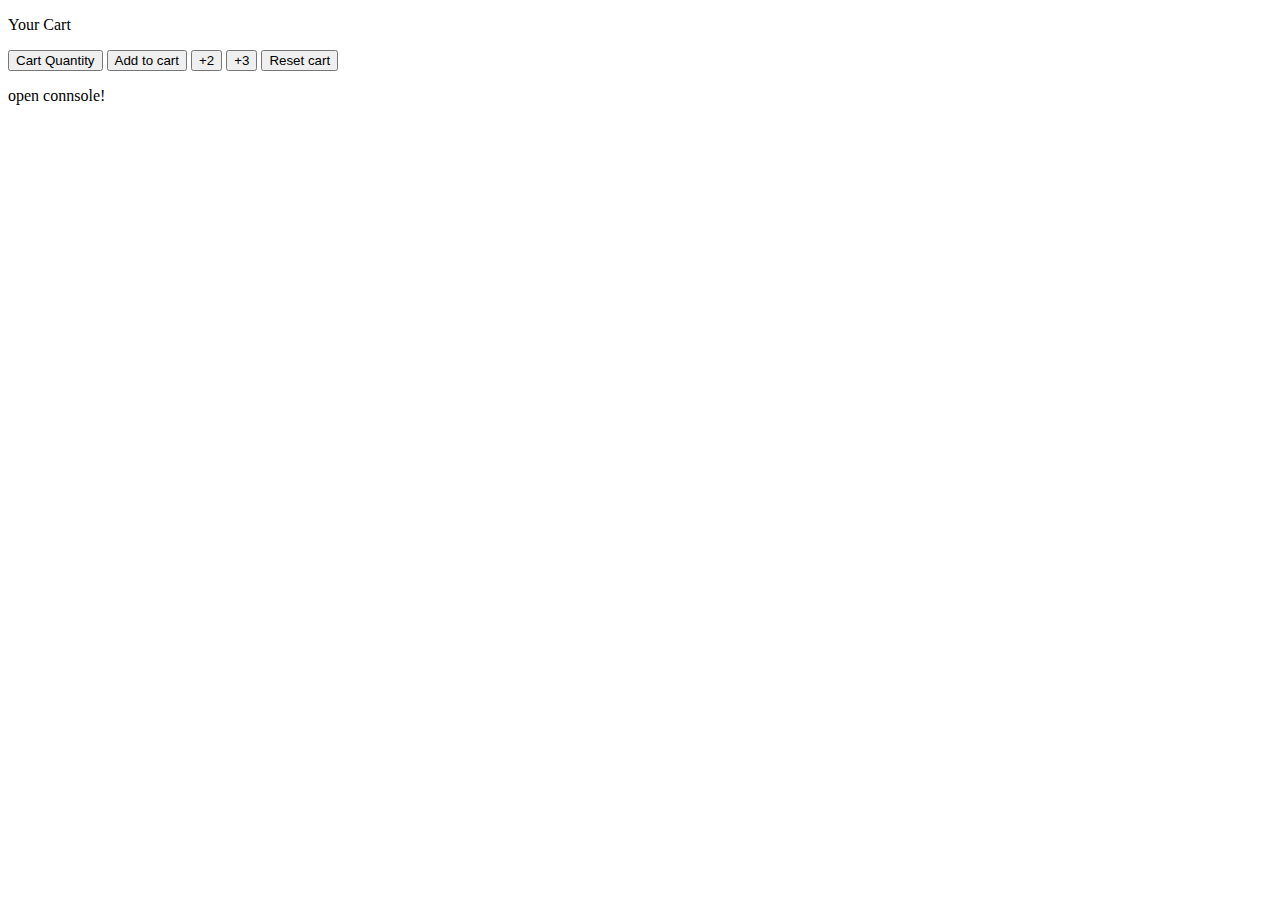
<file: Small_Projects/CartQuantity.html>
<!DOCTYPE html>
<html>
<head>
    <meta charset="UTF-8" />
    <title>javascript</title>
</head>
<body>
    <p>Your Cart</p>

    <button onclick="console.log(`Cart Quantity:${cartQuantity}`);">Cart Quantity</button>

    <button onclick="
    cartQuantity++;
    console.log(`Cart Quantity:${cartQuantity}`);
    ">Add to cart</button>

    <button onclick="
    cartQuantity += 2;
    console.log(`Cart Quantity:${cartQuantity}`);
    ">+2</button>

    <button onclick="
    cartQuantity += 3;
    console.log(`Cart Quantity:${cartQuantity}`);
    ">+3</button>

    <button onclick="
    cartQuantity = 0;
    console.log('Cart was reset');
    console.log(`Cart Quantity:${cartQuantity}`);
    ">Reset cart</button>

    <p>open connsole!</p>

    <Script>
        let cartQuantity = 0;
    </Script>
</body>
</html>
</file>
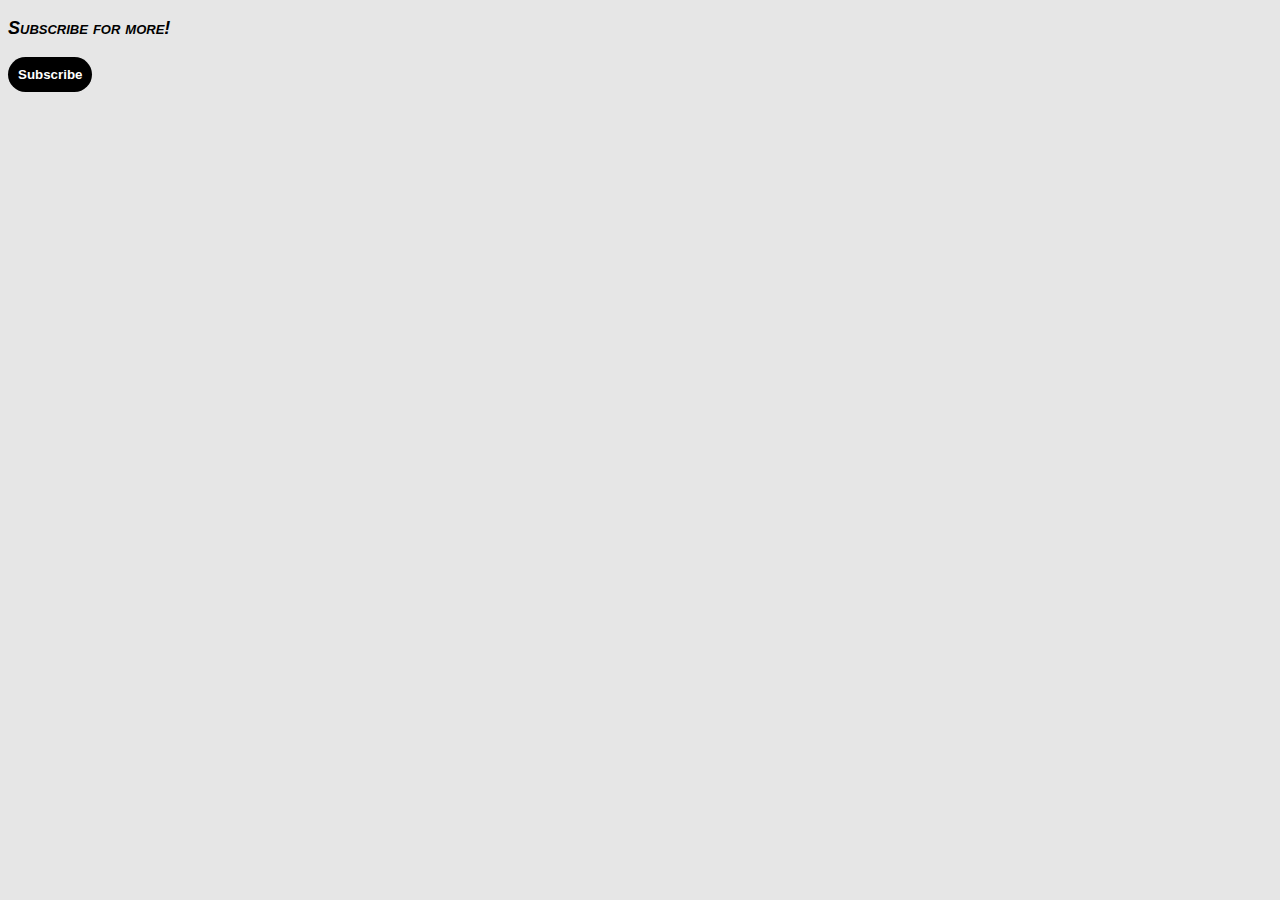
<file: Small_Projects/Subscribe.html>
<!DOCTYPE html>
<html lang="en">
<head>
    <meta charset="UTF-8">
    <title>Subscribe</title>
    <style>
        body{
            background-color: rgb(230, 230, 230);
        }
        p{
            font-family: 'Segoe UI', Tahoma, Geneva, Verdana, sans-serif;
            font-size: large;
            font-variant: small-caps;
            font-style: oblique;
            font-weight: bold;
        }

        .sub-button{
            border: none;
            background-color: black;
            color: white;
            padding: 10px;
            border-radius: 40px;
            font-weight: bold;
        }

        .is-subscribed{
            background-color: white;
            color: black;

        }
    </style>
</head>
<body>
    <p>Subscribe for more!</p>
    <button class="js-subscribe sub-button" onclick="subscribe()">Subscribe</button>
    <script>
        const buttonElement = document.querySelector('.js-subscribe');
        function subscribe(){
            if(buttonElement.innerHTML==="Subscribe"){
                buttonElement.innerHTML = 'Subscribed';
                buttonElement.classList.add('is-subscribed');
            }
            else{
                buttonElement.innerHTML = 'Subscribe';
                buttonElement.classList.remove('is-subscribed');
            }
        }
    </script>
</body>
</html>
</file>
<file: Age_Calculator/style.css>
*{
    box-sizing: border-box;
}

body{
    margin: 0;
    color: black;
    font-family: Arial, Helvetica, sans-serif;
    display: grid;
    place-items: center;
}

h1{
    text-align: center;
}

.container{
    background-image: linear-gradient(to bottom right,lightyellow, pink, lightblue);
    padding: 20px;
    border-radius: 10px;
    margin:  0 20px;
    width: 400px;
    box-shadow: 5px 15px 30px lightblue ;
}

label{
    font-size: larger;
    font-weight: 500;
    margin-right: 10px;
}

input{
    border: none;
    padding: 10px;
    font-size: large;
    outline: none;
    border-radius: 10px;
}

.input{
    margin: 10px 0;
}

.btns{
    width: 90%;
    display: flex;
    margin: auto;
    justify-content: space-between;
    gap: 30px;
    margin-top: 30px;
}

button{
    width: 50%;
    padding: 10px;
    font-size: medium;
    font-weight: bold;
    border: none;
    border-radius: 10px;
}

span{
    font-weight: bold;
}

ul{
    font-size: large;
}

li::marker{
    font-weight: bold;
    color: black;
}

@media (min-width: 768px) and (max-width: 991px) {
    section.container{
        margin: auto;
    }
}

@media (max-width: 767px) {
    section.container{
        margin: auto;
        max-width: 300px;
    }
}
</file>
<file: BMI_Calculator/style.css>
*{
    margin: 0;
    padding: 0;
    box-sizing: border-box;
}

h1{
    text-align: center;
    margin: 10px;
    margin-top: 20px;
    font-family: Arial, Helvetica, sans-serif;
}

.container{
    display: flex;
    justify-content: center;
    margin: 20px;
}

.functions{
    background-image: linear-gradient(to right bottom, #392d69, #b57bee);
    border-radius: 16px;
    font-size: 16px;
    width: 500px;
    padding: 16px 25px;
    margin: 16px;
    display: grid;
    grid-template-rows: 40px 40px minmax(0px, auto) 40px;
    grid-template-columns: repeat(2, 225px);
    grid-gap: 10px;
}

.weight{
    grid-area: 1 / 1 / 2 / 2;
    border-radius: 22px;
    border: none;
    font-size: 16px;
    padding: 8px;
    font-weight: 600;
}

.height{
    grid-area: 1 / 2 / 2 / 3;
    border-radius: 22px;
    border: none;
    font-size: 16px;
    padding: 8px;
    font-weight: 600;
}

.calcButton{
    grid-area: 2 / 1 / 3 /3;
    border: none;
    border-radius: 22px;
    background-color: #c1121f;
    color: white;
    font-size: 16px;
    font-weight: 600;
}

.bmi{
    grid-area: 3 / 1 / 4 / 3;
}

.reset{
    grid-area: 4 / 1 / 5 / 3;
    border: none;
    border-radius: 22px;
    background-color: #c1121f;
    color: white;
    font-size: 16px;
    font-weight: 600;
}
</file>
<file: image gallery/styles.css>
@import url('https://fonts.googleapis.com/css2?family=Inter:wght@100..900&family=Protest+Revolution&display=swap');

*{
    margin: 0;
    padding: 0;
    box-sizing: border-box;
}

body{
	overflow-x: hidden;
}

.header{
    display: flex;
    justify-content: center;
    align-items: center;
    width: 100vw;
    height: 20vh;
    font-family: "Inter", sans-serif;
    font-size: 30px;
    font-optical-sizing: auto;
    background: -webkit-linear-gradient(white, black);
    -webkit-background-clip: text;
   -webkit-text-fill-color: transparent; 
}

.custom_input {
    margin: auto;
	display: flex;
	align-items: center;
    justify-content: center;
	position: relative;
	max-width: 500px;
    
}

.input {
	font-size: 18px;
	padding: 10px 20px;
	width: 100%;
	padding-right: 35px;
	outline: none;
	background: #FFFFFF;
	color: #000000;
	border: 1px solid #C4D1EB;
	border-radius: 5px;
	box-shadow: 3px 3px 2px 0px #E2E2E2;
	transition: .3s ease;
}

.input:focus {
	background: #F2F2F2;
	border: 1px solid gray;
	border-radius: 20px;
}

.input::placeholder {
	color: #DDDDDD;
}

.svg_icon {
	position: absolute;
    right: 20px;
	bottom: 13px;
	width: 20px;
	height: 20px;
    background-color: transparent;
    border: none;
	cursor: pointer;
}

.searchResult{
	width: 80vw;
	display: grid;
	justify-content: center;
	align-items: center;
	grid-template-columns: 1fr 1fr 1fr 1fr;
	grid-gap: 20px;
}

.show-more{
	margin: 30px auto;
	display: flex;
	justify-content: center;
	padding: 10px;
	font-size: 1rem;
	font-family: "Inter", sans-serif;
    font-weight: 500;
	border-radius: 15px;
	display: none;
	cursor: pointer;
}
</file>
<file: Landing_page/style.css>
@import url('https://fonts.googleapis.com/css2?family=Poppins:wght@300;400;500;600;700;800;900&display=swap');
*{
    margin:0;
    padding:0;
    box-sizing: border-box;
    font-family:"Poppins",sans-serif;
}
section{
    position: relative;
    width: 100%;
    min-height: 100vh;
    display: flex;
    flex-direction: column;
    justify-content: flex-start;
    background:url(image18.webp)no-repeat;
    background-size: cover;
    background-position:62%;

}

header{
    position: relative;
    top: 0;
    width: 100%;
    padding: 30px 100px;
    display: flex;
    justify-content: space-between;
    align-items: center;
}

header .Tiffany{
    position: relative;
    color:#000;
    font-size: 30px;
    text-decoration: none;
    text-transform: uppercase;
    font-weight: 800;
    letter-spacing: 1px;
}

header .navigation a{
    color: #000;
    text-decoration: none;
    font-weight: 500;
    letter-spacing: 1px;
    padding: 2px 15px;
    border-radius: 20px;

}

header .navigation a:not(:last-child){
    margin-right: 30px;
}

header .navigation a:hover{
    background: #31b3c5;
}

.content{
    max-width: 650px;
    margin: 60px 100px;
}

.content .info h2{
    color: #246A80;
    font-size: 55px;
    text-transform: uppercase;
    font-weight: 800;
    letter-spacing: 2px;
    line-height: 60px;
    margin-bottom: 30px;
}

.content .info h2 span{
    color: #121111;
    font-size: 50px;
    font-weight: 600;
}

.content .info p{
    font-size: 16px;
    font-weight: 500px;
    margin-bottom: 40px;
}

.content .info-btn{
    color: #fff;
    background:#246A80;
    text-decoration: none;
    text-transform: uppercase;
    font-weight: 700;
    letter-spacing: 2px;
    padding: 10px 20px;
    border-radius: 5px; 
}

.content .info-btn:hover{
    background: #10abd2;
}

.media-icons{
    display:flex;
    justify-content: center;
    align-items: center;
    margin: auto;
    transition: 0.3s;
    transition-property: transform;
}

.media-icons a{
    position: relative;
    color: #111;
    font-size: 25px;
}

.media-icons a:not(:last-child){
    margin-right: 60px;
}

.media-icons a:hover{
    transform: scale(1.5);
}

label{
    display: none;
}

#check{
    z-index: 3;
    display: none;
}

@media(max-width:960px){
    header .navigation{
        display: none;
    }

    label{
        display: block;
        font-size: 25px;
        cursor: pointer;
        transition: 0.3s;
        transition-property: color;
    }

    label:hover{
        color:#fff;
    }

    label .close-btn{
        display: none;
    }

    #check:checked ~ header .navigation{
        z-index: 2;
        position: fixed;
        background: rgba(114,223,255,0.9);
        top: 0;
        bottom: 0;
        left: 0;
        right: 0;
        display: flex;
        flex-direction: column;
        justify-content: center;
        align-items: center;
    }
    
    #check:checked ~ header .navigation a{
        font-weight: 700;
        margin-right: 0;
        margin-bottom: 50px;
        letter-spacing: 2px;
    }

    #check:checked ~ header label .menu-btn{
        display: none;
    }

    #check:checked ~ header label .close-btn{
        z-index: 2;
        display: block;
        position: fixed;
    }

    label .menu-btn{
        position: absolute;
    }

    header .Tiffany{
        position: absolute;
        bottom: -6px;
    }

    .content .info h2{
        font-size: 45px;
        line-height: 45px;
    }

    .content .info h2 span{
        font-size: 40px;
        font-weight:  600;
    }

    .content .info p{
        font-size: 14px;
    }
}

@media (max-width: 560px){
    .content .info h2{
        font-size: 35px;
        line-height: 40px;
    }

    .content .info h2 span{
        font-size: 30px;
        font-weight:  600;
    }

    .content .info p{
        font-size: 14px;
    }

}
</file>
<file: Module2-Solution/style.css>
/*basic style*/
    * {
        box-sizing: border-box;
    }

    body {
        background-color: white;
    }

    h1 {
       margin-bottom: 15px;
    text-align: center;
    color: #ff4532;
    font-size: 50px;
    }

    section {
        position: relative;
        padding: 15px;
        width: 90%;
    }

    p {
        position: relative;
        clear: right;
    }

    div {
        position: relative;
        background-color: gray;
        border: 3.5px solid black;
        width: 100%;
        margin-left: auto;
        margin-right: auto;
        margin-bottom: auto;
    }

    .sub1 {
        float: right;
        width: 100px;
        padding: 5px;
        margin: -3px -3px 0px;
        border: 3.5px solid black;
        text-align: center;
        font-size: 125%;
        font-weight: bold;
        background-color: #FFB6C1;

    }

    .sub2 {
        float: right;
        color: white;
        width: 100px;
        padding: 5px;
        margin: -3px -3px 0px;
        border: 3.5px solid black;
        text-align: center;
        font-size: 125%;
        font-weight: bold;
        background-color: #FF0000;

    }

    .sub3 {
        color: black;
        float: right;
        width: 100px;
        padding: 5px;
         margin: -3px -3px 0px;
        border: 3.5px solid black;
        text-align: center;
        font-size: 125%;
        font-weight: bold;
        background-color: rgb(223, 212, 121);

    }

    .content {
        padding: 5px;
        border: none;
        background-color: gray;
        font-family: Helvetica;
        color: black;
        margin: 3px ;
        height: 150px;
        overflow: auto;
    }

    .row {
        width: 90%;
    }

    /*desktop version*/
    @media (min-width: 992px) {
        .column-lg-4 {
            float: left;
            width: 33.33%;
        }
    }

    /*tablet version*/
    @media (min-width: 768px) and (max-width: 991px) {
        .colmn-md-6 {
            float: left;
            width: 50%;
            margin-left: auto;
            margin-right: auto;
        }

        .colmn-md-12 {
            float: left;
            width: 100%;
            margin-left: auto;
            margin-right: auto;
        }
    }

    /*mobile version*/
    @media (max-width: 767px) {
        .colmn-sm-12 {
            float: left;
            width: 100%;
        }
    }
</file>
<file: Module3-Solution/style.css>
*{
	margin: 0;
	padding: 0;
	
}
.navbar{

border: none;
background-color: black;
color: #61122F;
}
body{
	background-color: #61122F;
	color: white;
}
.glyphicon{
	font-size: 30px;
	color:#61122F; 
}

.center{
	width: 90%;
	background-color: grey;

}
.container
{
	background-color: grey;
}
.text-center{
	font-size: 30px;
}

h2{
	text-align: center;
}
#myNavbar ul li a {
	color: #61122F;
}
.navbar-brand{
font-size: 30px;	
}
</file>
<file: Module5-Solution/css/styles.css>
body {
  font-size: 16px;
  color: #fff;
  background-color: #61122f;
  font-family: 'Oxygen', sans-serif;
}

/** HEADER **/
#header-nav {
  background-color: #f6b319;
  border-radius: 0;
  border: 0;
}

#logo-img {
  background: url('../images/restaurant-logo_large.png') no-repeat;
  width: 150px;
  height: 150px;
  margin: 10px 15px 10px 0;
}

.navbar-brand {
  padding-top: 25px;
}
.navbar-brand h1 { /* Restaurant name */
  font-family: 'Lora', serif;
  color: #557c3e;
  font-size: 1.5em;
  text-transform: uppercase;
  font-weight: bold;
  text-shadow: 1px 1px 1px #222;
  margin-top: 0;
  margin-bottom: 0;
  line-height: .75;
}
.navbar-brand a:hover, .navbar-brand a:focus {
  text-decoration: none;
}
.navbar-brand p { /* Kosher cert */
  color: #000;
  text-transform: uppercase;
  font-size: .7em;
  margin-top: 15px;
}
.navbar-brand p span { /* Star-K */
  vertical-align: middle;
}

#nav-list {
  margin-top: 10px;
}
#nav-list a {
  color: #951C49;
  text-align: center;
}
#nav-list a:hover {
  background: #E7E7E7;
}
#nav-list a span {
  font-size: 1.8em;
}

#phone {
  margin-top: 5px;
}
#phone a { /* Phone number */
  text-align: right;
  padding-bottom: 0;
}
#phone div { /* We Deliver */
  color: #557c3e;
  text-align: right;
  padding-right: 15px;
}

.navbar-header button.navbar-toggle, .navbar-header .icon-bar {
  border: 1px solid #61122f;
}
.navbar-header button.navbar-toggle {
  clear: both;
  margin-top: -30px;
}
/* END HEADER */

/* FOOTER */
.panel-footer {
  margin-top: 30px;
  padding-top: 35px;
  padding-bottom: 30px;
  background-color: #222;
  border-top: 0;
}
.panel-footer div.row {
  margin-bottom: 35px;
}
#hours, #address {
  line-height: 2;
}
#hours > span, #address > span {
  font-size: 1.3em;
}
#address p {
  color: #557c3e;
  font-size: .8em;
  line-height: 1.8;
}
#testimonials {
  font-style: italic;
}
#testimonials p:nth-child(2) {
  margin-top: 25px;
}
/* END FOOTER */



/* HOME PAGE */
.container .jumbotron {
  box-shadow: 0 0 50px #3F0C1F;
  border: 2px solid #3F0C1F;
}

#menu-tile, #specials-tile, #map-tile {
  height: 250px;
  width: 100%;
  margin-bottom: 15px;
  position: relative;
  border: 2px solid #3F0C1F;
  overflow: hidden;
}
#menu-tile:hover, #specials-tile:hover, #map-tile:hover {
  box-shadow: 0 1px 5px 1px #cccccc;
}
#menu-tile {
  background: url('../images/menu-tile.jpg') no-repeat;
  background-position: center;
}
#specials-tile {
  background: url('../images/specials-tile.jpg') no-repeat;
  background-position: center;
}
#menu-tile span, #specials-tile span, #map-tile span {
  position: absolute;
  bottom: 0;
  right: 0;
  width: 100%;
  text-align: center;
  font-size: 1.6em;
  text-transform: uppercase;
  background-color: #000;
  color: #fff;
  opacity: .8;
}
/* END HOME PAGE */

/* MENU CATEGORIES PAGE */
.category-tile { 
  position: relative;
  border: 2px solid #3F0C1F;
  overflow: hidden;
  width: 200px;
  height: 200px;
  margin: 0 auto 15px;
}
.category-tile span {
  position: absolute;
  bottom: 0;
  right: 0;
  width: 100%;
  text-align: center;
  font-size: 1.2em;
  text-transform: uppercase;
  background-color: #000;
  color: #fff;
  opacity: .8;
}
.category-tile:hover {
  box-shadow: 0 1px 5px 1px #cccccc;
}

#menu-categories-title + div {
  margin-bottom: 50px;
}
/* END MENU CATEGORIES PAGE */

/* SINGLE CATEGORY PAGE */
.menu-item-tile {
  margin-bottom: 25px;
}
.menu-item-tile hr {
  width: 80%;
}
.menu-item-tile .menu-item-price {
  font-size: 1.1em;
  text-align: right;
  margin-top: -15px;
  margin-right: -15px;
}
.menu-item-tile .menu-item-price span {
  font-size: .6em;
}
.menu-item-photo {
  position: relative;
  border: 2px solid #3F0C1F; 
  overflow: hidden;
  padding: 0;
  margin-right: -15px;
  margin-left: auto;
  margin-bottom: 20px;
  max-width: 250px;
}
.menu-item-photo div {
  position: absolute;
  bottom: 0;
  right: 0;
  width: 80px;
  background-color: #557c3e;
  text-align: center;
}
.menu-item-description {
  padding-right: 30px;
}
h3.menu-item-title {
  margin: 0 0 10px;
}
.menu-item-details {
  font-size: .9em;
  font-style: italic;
}
/* END SINGLE CATEGORY PAGE */


/********** Large devices only **********/
@media (min-width: 1200px) {
  .container .jumbotron {
    background: url('../images/jumbotron_1200.jpg') no-repeat;
    height: 675px;
  }
}

/********** Medium devices only **********/
@media (min-width: 992px) and (max-width: 1199px) {
  /* Header */
  #logo-img {
    background: url('../images/restaurant-logo_medium.png') no-repeat;
    width: 100px;
    height: 100px;
    margin: 5px 5px 5px 0;
  }
  /* End Header */

  /* Home Page */
  .container .jumbotron {
    background: url('../images/jumbotron_992.jpg') no-repeat;
    height: 558px;
  }
  /* End Home Page */
}

/********** Small devices only **********/
@media (min-width: 768px) and (max-width: 991px) {
  /* Home Page */
  .container .jumbotron {
    background: url('../images/jumbotron_768.jpg') no-repeat;
    height: 432px;
  }
  /* End Home Page */
}

/********** Extra small devices only **********/
@media (max-width: 767px) {
  /* Header */
  .navbar-brand {
    padding-top: 10px;
    height: 80px;
  }
  .navbar-brand h1 { /* Restaurant name */
    padding-top: 10px;
    font-size: 5vw; /* 1vw = 1% of viewport width */
  }
  .navbar-brand p { /* Kosher cert */
    font-size: .6em;
    margin-top: 12px;
  }
  .navbar-brand p img { /* Star-K */
    height: 20px;
  }

  #collapsable-nav a { /* Collapsed nav menu text */
    font-size: 1.2em;
  }
  #collapsable-nav a span { /* Collapsed nav menu glyph */
    font-size: 1em;
    margin-right: 5px;
  }

  #call-btn > a {
    font-size: 1.5em;
    display: block;
    margin: 0 20px;
    padding: 10px;
    border: 2px solid #fff;
    background-color: #f6b319;
    color: #951c49;
  }
  #xs-deliver {
    margin-top: 5px;
    font-size: .7em;
    letter-spacing: .1em;
    text-transform: uppercase;
  }
  /* End Header */

  /* Footer */
  .panel-footer section {
    margin-bottom: 30px;
    text-align: center;
  }
  .panel-footer section:nth-child(3) {
    margin-bottom: 0; /* margin already exists on the whole row */
  }
  .panel-footer section hr {
    width: 50%;
  }
  /* End Footer */

  /* Home Page */
  .container .jumbotron {
    margin-top: 30px;
    padding: 0;
  }
  #menu-tile, #specials-tile {
    width: 360px;
    margin: 0 auto 15px;
  }

  .menu-item-photo {
    margin-right: auto;
  }
  .menu-item-tile .menu-item-price {
    text-align: center;
  }
  .menu-item-description {
    text-align: center;;
  }
}


/********** Super extra small devices Only :-) (e.g., iPhone 4) **********/
@media (max-width: 479px) {
  /* Header */
  .navbar-brand h1 { /* Restaurant name */
    padding-top: 5px;
    font-size: 6vw;
  }
  /* End Header */
  
  /* Home page */
  #menu-tile, #specials-tile {
    width: 280px;
    margin: 0 auto 15px;
  }

  .col-xxs-12 {
    position: relative;
    min-height: 1px;
    padding-right: 15px;
    padding-left: 15px;
    float: left;
    width: 100%;
  }
}
</file>
<file: Simple_Calculator/style.css>
*{
    margin: 0;
    padding: 0;
    box-sizing: border-box;
    font-family: sans-serif;
}

.container{
    width: 100%;
    height: 100vh;
    background-image: linear-gradient(to right bottom, #1dbde6, #f1515e);
    display: flex;
    justify-content: center;
    align-content: center;
    flex-wrap: wrap;
    color: white;
}

.calculator{
    margin: 20px;
    padding: 20px;
    width: auto;
    height: auto;
    background-color: rgb(25, 25, 25);
    border-radius: 20px;
    box-shadow: 7px 8px 17px #f1515e;
    font-size: 30px;
}

.calculator .inputButtons button{
    margin: 5px;
    border: 0;
    outline: 0;
    width: 50px;
    height: 50px;
    border-radius: 50%;
    background-color: black;
    color: white;
    font-size: 25px;
    font-weight: 300;
    text-align: center;
    text-decoration: none;
    cursor: pointer;
}

#funcKeys button, #multiplyButton, #subtractButton, #plusButton, #equalsButton{
    font-weight: 800;
    background-color: #e59500;
    font-size: 20px;
    color: black;
}

.calculator .outputScreen{
    margin: 5px;
    max-width: 255px;
    display: grid;
    grid-template-rows: 40px minmax(60px, auto);
    font-family: 'Franklin Gothic Medium', 'Arial Narrow', Arial, sans-serif;
    /*box-shadow: inset -5px -5px 12px black,
                inset 5px 5px  12px  black;
    border-radius: 7px;*/
    cursor: auto;
}

.outputScreen > .currentOperand{
    grid-row: 2 / 3;
    grid-column: 1 / 2;
    text-align: end;
    font-size: 44px;
    padding: 5px 0;
    overflow: hidden;
    word-wrap: break-word;
    word-break: break-all;
}

.outputScreen > .previousOperand{
    grid-area: 1 / 1 / 2 / 2;
    font-size: 25px;
    text-align: end;
    padding: 7px 0;
}
</file>
<file: ToDoList/style.css>
*{
    margin: 0;
    padding: 0;
    box-sizing: border-box;
}

body{
    width: 100%;
    height: 100vh;
    background-image: linear-gradient(to right bottom, #53dbf2, #ce9eec, #3a7ff2);
}

h1{
    text-align: center;
    margin: 10px auto;
    font-family: 'Segoe UI', Tahoma, Geneva, Verdana, sans-serif;
}

.container{
    display: flex;
    justify-content: center;
    width: auto;
}

.todoList{
    margin: 16px;
    padding: 16px 25px;
    border: none;
    border-radius: 16px;
    background-image: linear-gradient(to right bottom, #0e1c26, #2a454b, #294861);
    box-shadow: 10px 12px 16px #3a7ff2;
    display: grid;
    grid-template-columns: 200px 150px 100px;
    grid-template-rows: 50px minnmax(50px auto) 30px ;
    grid-gap: 10px;
    align-items: center;
}

.listoftodos{
    display: grid;
    grid-template-columns: 200px 150px 100px;
    grid-gap: 10px;
    align-items: center;
}

div.buttons{
    grid-area: 3 / 1 / 4 / 4;
    display: flex;
    justify-content: space-evenly;
    align-items: center;
    gap: 10px;

}

input, button{
    border: 0;
    outline: 0;
    padding: 8px;
    border-radius: 23px;
    font-size: 16px;
}

.todo{
    font-style: italic;
    font-weight: 600;
    font-variant: small-caps;
    color: black;
}

.todo:hover, .todo:active{
    border: 1px solid black;
}

.deadline:hover, .deadline:active{
    border: 1px solid black;
}

.addtodo{
    background-color: #be95c4;
    font-weight: 300;
}

.addtodo:hover{
    background-color: black;
    color: white;
}

.addtodo:active{
    background-color: white;
    color: black;
}

.order, .reset{
    background-color: #adb5bd;
    width: 92px;
    font-size: 16px;
    padding: 10px;
    font-weight: 300;
}

.order:hover, .reset:hover{
    background-color: black;
    color: white;
}

.order:active, .reset:active{
    background-color: white;
    color: black;
}

.deleteButton{
    background-color: #800e13;
    font-weight: 300;
    color: white;
}

.deleteButton:hover{
    background-color: black;
    color: white;
}

.deleteButton:active{
    background-color: white;
    color: black;
}

.taskName, .dueDate{
    font-family: Cambria, Cochin, Georgia, Times, 'Times New Roman', serif;
    font-variant: normal;
    font-weight: 300;
    font-size: 16px;
    color: white;
}

.dueDate{
    text-align: center;
}
</file>
<file: Tribute_Page/style.css>
*{
    margin: 0;
    padding: 0;
    box-sizing: border-box;
}

body{
    width: 100%;
    height: 100vh;
    background-color: white;
    /*background-image: url("./imgs/Portugualflag.jpg");*/
    background-repeat: no-repeat;
    background-position: center;
    background-size: cover;
    background-attachment: fixed;
    color: white;
}

.navigation{
    background-color: #25a244;
    color: white;
    width: 100%;
    height: 100px;
}

.logo{
    height: 100px;
    width: 100px;
    margin: 0px 40px;
    padding-top: 5px;
}

.navigation .menu{
    float: right;
    display: flex;
    margin: 30px 40px 30px;
    padding: 11px 11px 10px;
}

.menu .list{
    margin:  0 40px;
    /* padding: 0 20px; */
    font-size: 16px;
    list-style: none;
    text-align: center;
    font-family: Georgia, 'Times New Roman', Times, serif;
}

a{
    color: white;
    font-size: 20px;
    text-decoration: none;
    text-align: center;
    text-transform: uppercase;
}

a:visited{
    color: white;
    font-size: 20px;
    text-decoration: none;
    text-align: center;
    text-transform: uppercase;
    cursor: pointer;
}

a:hover{
    color: white;
    font-size: 20px;
    text-decoration: underline;
    text-align: center;
    text-transform: uppercase;
}

a:active{
    color: #DA291C;
    font-size: 20px;
    text-decoration: none;
    text-align: center;
    text-transform: uppercase;
}

#home, #about, #achievements, #bestplays, #fcclubs{
    margin: 10px;
    padding: 20px;
    background-color: rgba(255, 255, 255, 0.3);
    border-radius: 20px;
    color: black;
}

h2{
    text-align: center;
    font-size: 36px;
    margin: 10px;
    padding: 5px;
    font-family: 'Trebuchet MS', 'Lucida Sans Unicode', 'Lucida Grande', 'Lucida Sans', Arial, sans-serif;
    font-weight: bold;
}

h3{
    font-size: 22px;
    margin: 10px;
    padding: 5px;
    font-weight: bold;
}

.trophy{
    width: 1843px;
    max-height: 100vh;
    border-radius: 20px;
}

.container1, .container2, .container3, .container4{
    margin: 10px;
    font-size: 25px;
    font-family: 'Segoe UI', Tahoma, Geneva, Verdana, sans-serif;
}

.container1 > p > img{
    float: right;
    height: 100vh;
    width: 600px;
    margin: 20px;
    border-radius: 20px;
}

.container2 > p > img{
    float: left;
    margin: 20px;
    border-radius: 20px;
}

.container3 > p > img{
    width: 728px;
    height: 1026px;
    float: right;
    margin: 20px;
    border-radius: 20px;
}

.container4 > p > img{
    width: 728px;
    height: 1026px;
    float: left;
    margin: 20px;
    border-radius: 20px;
}

.footer{
    height: 70px;
    background-color: #25a244;
    font-family: 'Gill Sans', 'Gill Sans MT', Calibri, 'Trebuchet MS', sans-serif;
    text-align: center;
    display: flex;
    justify-content: center;
    align-items: center;
}
</file>
